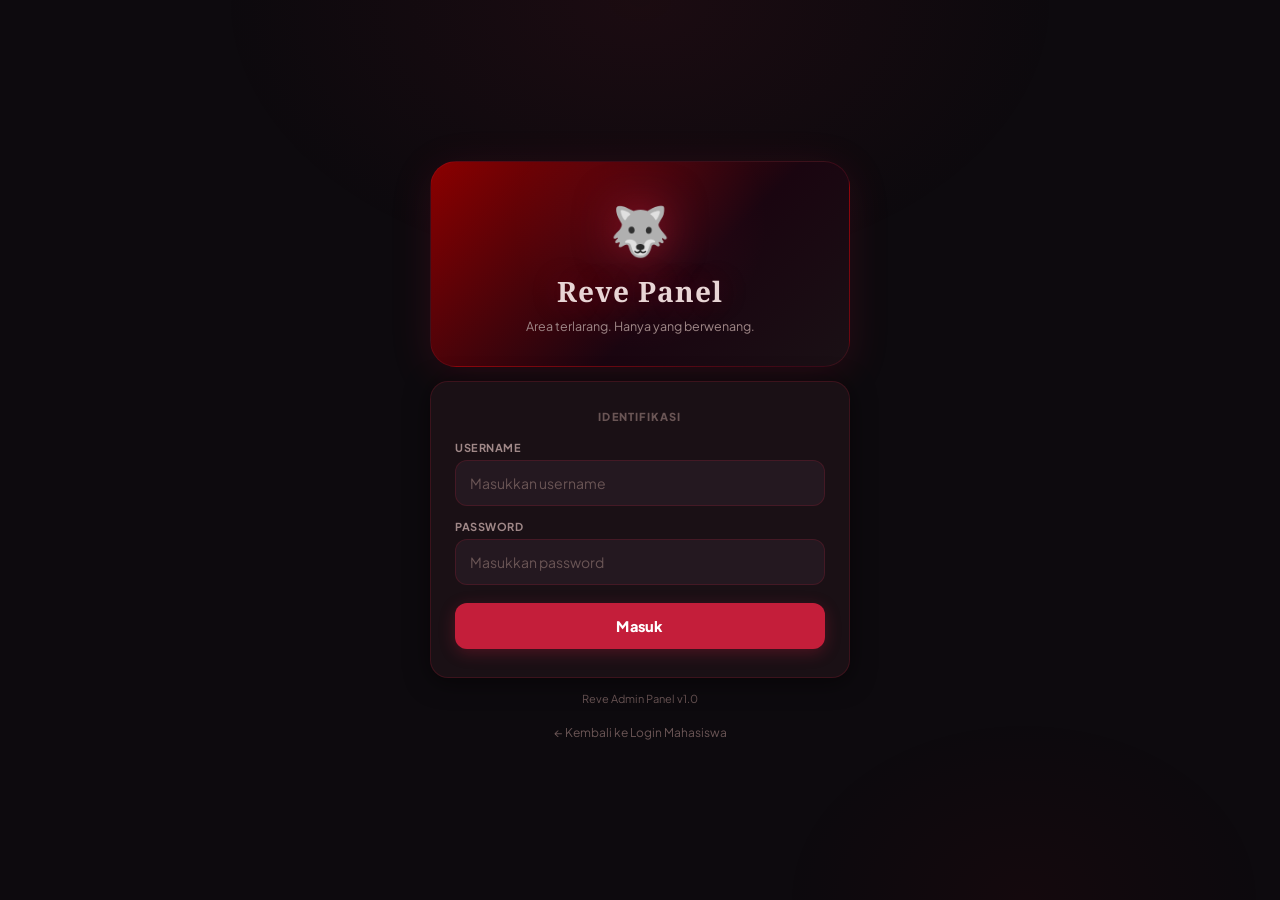
<file: admin-login.html>
<!DOCTYPE html>
<html lang="id">

<head>
    <meta charset="UTF-8">
    <meta name="viewport" content="width=device-width, initial-scale=1.0">
    <title>Admin — Reve</title>
    <link rel="preconnect" href="https://fonts.googleapis.com">
    <link
        href="https://fonts.googleapis.com/css2?family=Plus+Jakarta+Sans:wght@400;500;600;700;800&family=Noto+Serif:ital,wght@0,400;0,700;1,400&display=swap"
        rel="stylesheet">
    <style>
        *,
        *::before,
        *::after {
            margin: 0;
            padding: 0;
            box-sizing: border-box;
        }

        :root {
            --bg: #0d0a0e;
            --surface: #1a1015;
            --surface2: #241820;
            --red: #c41e3a;
            --red-dark: #8b0000;
            --red-light: #e8354d;
            --red-glow: rgba(196, 30, 58, 0.25);
            --gold: #c49a3c;
            --text: #e8d5d5;
            --text2: #a08888;
            --text3: #6a5555;
            --border: rgba(196, 30, 58, 0.2);
            --border2: rgba(196, 30, 58, 0.35);
            --shadow: 0 4px 24px rgba(0, 0, 0, 0.5);
            --r: 18px;
            --r-sm: 12px;
        }

        body {
            font-family: 'Plus Jakarta Sans', sans-serif;
            background: var(--bg);
            min-height: 100vh;
            display: flex;
            justify-content: center;
            align-items: center;
            padding: 28px 16px;
        }

        body::before {
            content: '';
            position: fixed;
            inset: 0;
            background:
                radial-gradient(ellipse 600px 400px at 50% 0%, rgba(196, 30, 58, 0.08) 0%, transparent 70%),
                radial-gradient(ellipse 400px 300px at 80% 100%, rgba(139, 0, 0, 0.06) 0%, transparent 60%);
            pointer-events: none;
        }

        .wrapper {
            width: 100%;
            max-width: 420px;
            display: flex;
            flex-direction: column;
            gap: 14px;
            position: relative;
            z-index: 1;
        }

        .header-card {
            background: linear-gradient(135deg, var(--red-dark) 0%, #1a0510 60%, var(--surface) 100%);
            border-radius: 26px;
            padding: 36px 26px 30px;
            text-align: center;
            position: relative;
            overflow: hidden;
            box-shadow: 0 8px 40px rgba(196, 30, 58, 0.15);
            border: 1px solid var(--border);
        }

        .header-card::before {
            content: '';
            position: absolute;
            inset: 0;
            background: radial-gradient(circle at 50% 30%, rgba(196, 30, 58, 0.12) 0%, transparent 50%);
        }

        .header-icon {
            font-size: 48px;
            display: block;
            position: relative;
            z-index: 1;
            margin-bottom: 12px;
            filter: drop-shadow(0 0 20px rgba(196, 30, 58, 0.5));
            animation: floatIcon 3s ease-in-out infinite;
        }

        @keyframes floatIcon {

            0%,
            100% {
                transform: translateY(0);
            }

            50% {
                transform: translateY(-6px);
            }
        }

        .header-card h1 {
            font-family: 'Noto Serif', serif;
            font-size: 28px;
            font-weight: 700;
            color: var(--text);
            letter-spacing: 1px;
            position: relative;
            z-index: 1;
            margin-bottom: 6px;
            text-shadow: 0 0 30px rgba(196, 30, 58, 0.3);
        }

        .header-card p {
            font-size: 12.5px;
            color: var(--text2);
            position: relative;
            z-index: 1;
            line-height: 1.6;
        }

        .login-card {
            background: var(--surface);
            border-radius: var(--r);
            padding: 28px 24px;
            box-shadow: var(--shadow);
            border: 1px solid var(--border);
            animation: fadeUp 0.5s ease both;
        }

        .login-label {
            font-size: 11px;
            font-weight: 800;
            color: var(--text3);
            text-transform: uppercase;
            letter-spacing: 1.2px;
            margin-bottom: 18px;
            text-align: center;
        }

        .input-group {
            margin-bottom: 14px;
        }

        .input-group label {
            display: block;
            font-size: 11px;
            font-weight: 700;
            color: var(--text2);
            margin-bottom: 6px;
            text-transform: uppercase;
            letter-spacing: 0.5px;
        }

        .input-group input {
            width: 100%;
            padding: 13px 14px;
            border: 1.5px solid var(--border);
            border-radius: var(--r-sm);
            background: var(--surface2);
            font-family: 'Plus Jakarta Sans', sans-serif;
            font-size: 14px;
            font-weight: 600;
            color: var(--text);
            outline: none;
            transition: all 0.25s ease;
        }

        .input-group input::placeholder {
            color: var(--text3);
            font-weight: 400;
        }

        .input-group input:focus {
            border-color: var(--red);
            background: #1e1218;
            box-shadow: 0 0 0 3px var(--red-glow);
        }

        .btn-login {
            width: 100%;
            padding: 14px;
            background: var(--red);
            color: #fff;
            border: none;
            border-radius: var(--r-sm);
            font-family: 'Plus Jakarta Sans', sans-serif;
            font-size: 14.5px;
            font-weight: 800;
            cursor: pointer;
            transition: all 0.25s ease;
            letter-spacing: 0.3px;
            box-shadow: 0 4px 16px rgba(196, 30, 58, 0.3);
            margin-top: 4px;
        }

        .btn-login:hover:not(:disabled) {
            background: var(--red-light);
            transform: translateY(-2px);
            box-shadow: 0 8px 24px rgba(196, 30, 58, 0.4);
        }

        .btn-login:disabled {
            opacity: 0.5;
            cursor: not-allowed;
        }

        .login-status {
            margin-top: 14px;
            padding: 12px 16px;
            border-radius: var(--r-sm);
            font-size: 13px;
            font-weight: 700;
            text-align: center;
            display: none;
        }

        .login-status.error {
            display: block;
            background: rgba(196, 30, 58, 0.15);
            border: 1.5px solid var(--border2);
            color: var(--red-light);
        }

        .login-status.loading {
            display: block;
            background: rgba(196, 154, 60, 0.1);
            border: 1.5px solid rgba(196, 154, 60, 0.25);
            color: var(--gold);
        }

        .footer-note {
            text-align: center;
            font-size: 11px;
            color: var(--text3);
        }

        @keyframes fadeUp {
            from {
                opacity: 0;
                transform: translateY(16px);
            }

            to {
                opacity: 1;
                transform: translateY(0);
            }
        }

        @media (max-width: 480px) {
            body {
                padding: 16px 12px;
            }

            .header-card {
                padding: 28px 18px 24px;
            }

            .login-card {
                padding: 22px 18px;
            }
        }
    </style>
</head>

<body>
    <div class="wrapper">
        <div class="header-card">
            <span class="header-icon">🐺</span>
            <h1>Reve Panel</h1>
            <p>Area terlarang. Hanya yang berwenang.</p>
        </div>

        <div class="login-card">
            <p class="login-label">Identifikasi</p>
            <div class="input-group">
                <label>Username</label>
                <input type="text" id="username" placeholder="Masukkan username" autocomplete="off">
            </div>
            <div class="input-group">
                <label>Password</label>
                <input type="password" id="password" placeholder="Masukkan password">
            </div>
            <button class="btn-login" id="btn-login">Masuk</button>
            <div class="login-status" id="login-status"></div>
        </div>

        <p class="footer-note">Reve Admin Panel v1.0</p>
        <a href="login.html"
            style="display:block;text-align:center;font-size:12px;color:var(--text3);margin-top:6px;text-decoration:none;transition:color 0.2s"
            onmouseover="this.style.color='var(--text2)'" onmouseout="this.style.color='var(--text3)'">← Kembali ke
            Login Mahasiswa</a>
    </div>

    <script>
        const statusEl = document.getElementById('login-status');
        const btn = document.getElementById('btn-login');
        const passInput = document.getElementById('password');

        passInput.addEventListener('keydown', (e) => {
            if (e.key === 'Enter') btn.click();
        });

        btn.addEventListener('click', async () => {
            const username = document.getElementById('username').value.trim();
            const password = document.getElementById('password').value;
            if (!username || !password) {
                statusEl.textContent = 'Username dan password wajib diisi';
                statusEl.className = 'login-status error';
                return;
            }
            btn.disabled = true;
            statusEl.textContent = 'Memverifikasi...';
            statusEl.className = 'login-status loading';
            try {
                const res = await fetch('/admin/login', {
                    method: 'POST',
                    headers: { 'Content-Type': 'application/json' },
                    body: JSON.stringify({ username, password }),
                });
                const data = await res.json();
                if (data.status === 'success' && data.token) {
                    sessionStorage.setItem('adminToken', data.token);
                    window.location.href = 'admin.html';
                } else {
                    statusEl.textContent = data.message || 'Login gagal';
                    statusEl.className = 'login-status error';
                }
            } catch (e) {
                statusEl.textContent = 'Koneksi gagal';
                statusEl.className = 'login-status error';
            }
            btn.disabled = false;
        });
    </script>
</body>

</html>
</file>
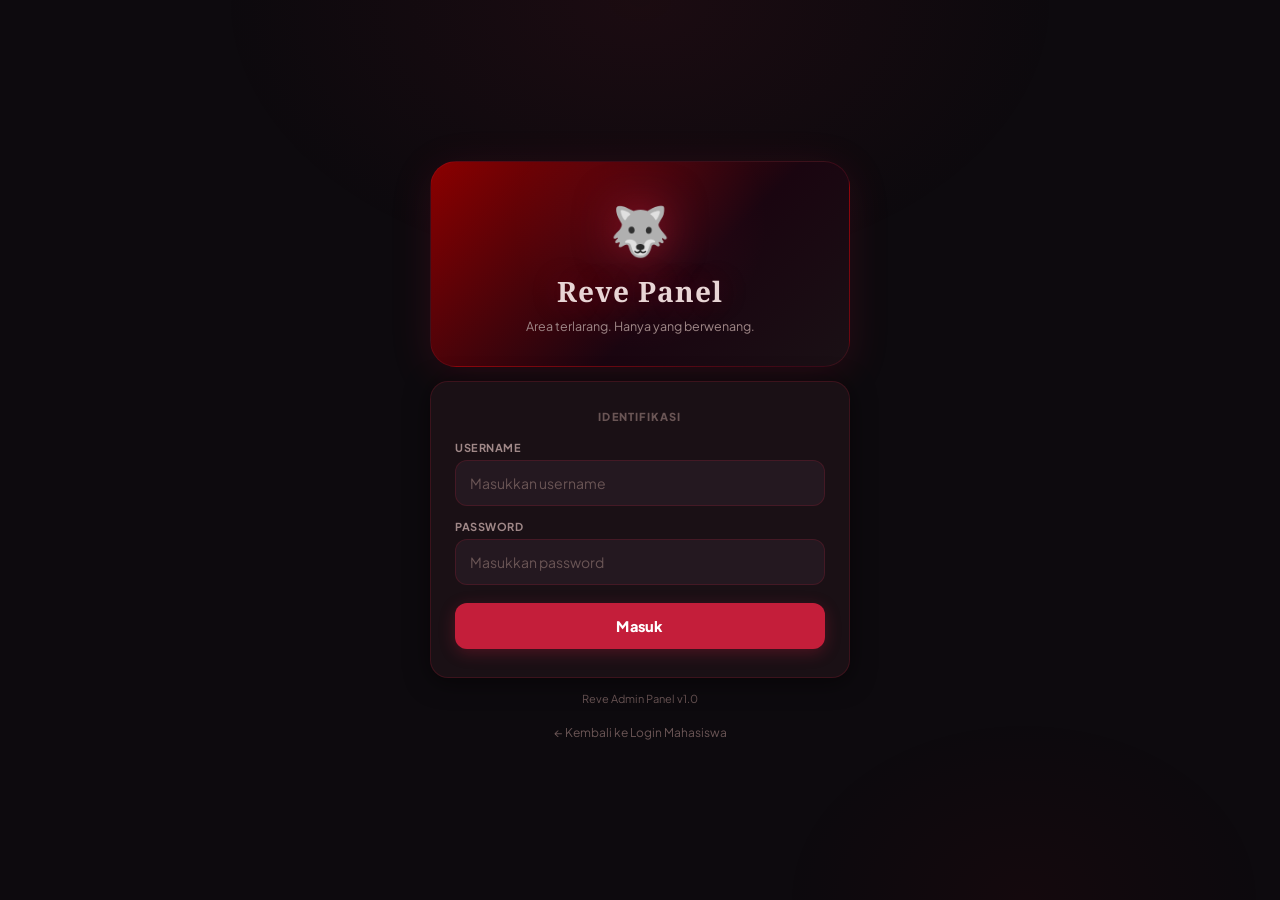
<file: admin.html>
<!DOCTYPE html>
<html lang="id">

<head>
    <meta charset="UTF-8">
    <meta name="viewport" content="width=device-width, initial-scale=1.0">
    <title>Dashboard — Reve</title>
    <link rel="preconnect" href="https://fonts.googleapis.com">
    <link
        href="https://fonts.googleapis.com/css2?family=Plus+Jakarta+Sans:wght@400;500;600;700;800&family=Noto+Serif:ital,wght@0,400;0,700;1,400&display=swap"
        rel="stylesheet">
    <style>
        *,
        *::before,
        *::after {
            margin: 0;
            padding: 0;
            box-sizing: border-box;
        }

        :root {
            --bg: #0d0a0e;
            --surface: #1a1015;
            --surface2: #241820;
            --surface3: #2e1e28;
            --red: #c41e3a;
            --red-dark: #8b0000;
            --red-light: #e8354d;
            --red-glow: rgba(196, 30, 58, 0.25);
            --green: #2ecc71;
            --gold: #c49a3c;
            --text: #e8d5d5;
            --text2: #a08888;
            --text3: #6a5555;
            --border: rgba(196, 30, 58, 0.2);
            --border2: rgba(196, 30, 58, 0.35);
            --shadow: 0 4px 24px rgba(0, 0, 0, 0.5);
            --r: 18px;
            --r-sm: 12px;
        }

        body {
            font-family: 'Plus Jakarta Sans', sans-serif;
            background: var(--bg);
            min-height: 100vh;
            display: flex;
            justify-content: center;
            align-items: flex-start;
            padding: 28px 16px 60px;
            visibility: hidden;
        }

        body::before {
            content: '';
            position: fixed;
            inset: 0;
            background: radial-gradient(ellipse 700px 500px at 30% 0%, rgba(196, 30, 58, 0.06) 0%, transparent 70%), radial-gradient(ellipse 500px 400px at 90% 90%, rgba(139, 0, 0, 0.05) 0%, transparent 60%);
            pointer-events: none;
        }

        .wrapper {
            width: 100%;
            max-width: 680px;
            display: flex;
            flex-direction: column;
            gap: 14px;
            position: relative;
            z-index: 1;
        }

        .welcome-overlay {
            position: fixed;
            inset: 0;
            background: var(--bg);
            z-index: 999;
            display: flex;
            justify-content: center;
            align-items: center;
            flex-direction: column;
            animation: welcomeFade 3s ease forwards;
        }

        .welcome-text {
            font-family: 'Noto Serif', serif;
            font-size: 36px;
            font-weight: 700;
            color: var(--text);
            opacity: 0;
            animation: welcomeIn 1.5s ease 0.3s forwards;
            text-shadow: 0 0 40px rgba(196, 30, 58, 0.4);
        }

        .welcome-sub {
            font-size: 14px;
            color: var(--text2);
            opacity: 0;
            animation: welcomeIn 1s ease 1s forwards;
            margin-top: 8px;
        }

        .welcome-line {
            width: 60px;
            height: 2px;
            background: var(--red);
            margin-top: 16px;
            opacity: 0;
            animation: welcomeIn 0.8s ease 0.8s forwards;
            box-shadow: 0 0 15px rgba(196, 30, 58, 0.5);
        }

        @keyframes welcomeIn {
            from {
                opacity: 0;
                transform: translateY(10px);
            }

            to {
                opacity: 1;
                transform: translateY(0);
            }
        }

        @keyframes welcomeFade {

            0%,
            70% {
                opacity: 1;
                visibility: visible;
            }

            100% {
                opacity: 0;
                visibility: hidden;
                pointer-events: none;
            }
        }

        .header-card {
            background: linear-gradient(135deg, var(--red-dark) 0%, #1a0510 60%, var(--surface) 100%);
            border-radius: 26px;
            padding: 24px 22px;
            position: relative;
            overflow: hidden;
            box-shadow: 0 8px 40px rgba(196, 30, 58, 0.12);
            border: 1px solid var(--border);
            display: flex;
            align-items: center;
            justify-content: space-between;
            animation: fadeUp 0.4s ease both 2.8s;
            opacity: 0;
        }

        .header-left {
            display: flex;
            align-items: center;
            gap: 14px;
        }

        .header-avatar {
            width: 44px;
            height: 44px;
            border-radius: 12px;
            background: var(--surface2);
            border: 2px solid var(--border2);
            display: flex;
            align-items: center;
            justify-content: center;
            font-size: 22px;
            filter: drop-shadow(0 0 8px rgba(196, 30, 58, 0.3));
        }

        .header-info h2 {
            font-family: 'Noto Serif', serif;
            font-size: 18px;
            font-weight: 700;
            color: var(--text);
        }

        .header-info p {
            font-size: 11px;
            color: var(--text2);
            margin-top: 2px;
        }

        .btn-logout {
            padding: 8px 16px;
            background: var(--surface2);
            color: var(--text2);
            border: 1.5px solid var(--border);
            border-radius: var(--r-sm);
            font-family: 'Plus Jakarta Sans', sans-serif;
            font-size: 12px;
            font-weight: 700;
            cursor: pointer;
            transition: all 0.22s ease;
        }

        .btn-logout:hover {
            border-color: var(--red);
            color: var(--red-light);
        }

        .card {
            background: var(--surface);
            border-radius: var(--r);
            padding: 20px;
            box-shadow: var(--shadow);
            border: 1px solid var(--border);
            opacity: 0;
        }

        .card:nth-child(2) {
            animation: fadeUp 0.45s ease both 2.9s;
        }

        .card:nth-child(3) {
            animation: fadeUp 0.45s ease both 3.0s;
        }

        .card:nth-child(4) {
            animation: fadeUp 0.45s ease both 3.1s;
        }

        .card:nth-child(5) {
            animation: fadeUp 0.45s ease both 3.2s;
        }

        .card-title {
            font-size: 11px;
            font-weight: 800;
            color: var(--text3);
            text-transform: uppercase;
            letter-spacing: 1.2px;
            margin-bottom: 14px;
        }

        .tolerance-options {
            display: flex;
            gap: 10px;
        }

        .tol-btn {
            flex: 1;
            padding: 14px;
            background: var(--surface2);
            border: 2px solid var(--border);
            border-radius: var(--r-sm);
            font-family: 'Plus Jakarta Sans', sans-serif;
            font-size: 16px;
            font-weight: 800;
            color: var(--text2);
            cursor: pointer;
            transition: all 0.22s ease;
            text-align: center;
        }

        .tol-btn:hover {
            border-color: var(--red);
            color: var(--text);
        }

        .tol-btn.active {
            border-color: var(--red);
            background: rgba(196, 30, 58, 0.12);
            color: var(--red-light);
            box-shadow: 0 0 12px var(--red-glow);
        }

        .tol-save {
            margin-top: 12px;
            width: 100%;
            padding: 12px;
            background: var(--red);
            color: #fff;
            border: none;
            border-radius: var(--r-sm);
            font-family: 'Plus Jakarta Sans', sans-serif;
            font-size: 13px;
            font-weight: 800;
            cursor: pointer;
            transition: all 0.22s ease;
            box-shadow: 0 4px 14px rgba(196, 30, 58, 0.25);
        }

        .tol-save:hover {
            background: var(--red-light);
            transform: translateY(-1px);
        }

        .tol-status {
            margin-top: 10px;
            font-size: 12px;
            font-weight: 700;
            text-align: center;
            color: var(--green);
            display: none;
        }

        .export-row {
            display: flex;
            align-items: center;
            justify-content: space-between;
        }

        .export-info {
            font-size: 13px;
            color: var(--text2);
        }

        .export-info strong {
            color: var(--text);
        }

        .btn-export {
            padding: 10px 20px;
            background: var(--surface2);
            color: var(--text);
            border: 1.5px solid var(--border);
            border-radius: var(--r-sm);
            font-family: 'Plus Jakarta Sans', sans-serif;
            font-size: 13px;
            font-weight: 800;
            cursor: pointer;
            transition: all 0.22s ease;
            display: flex;
            align-items: center;
            gap: 6px;
        }

        .btn-export:hover {
            border-color: var(--red);
            background: rgba(196, 30, 58, 0.1);
            color: var(--red-light);
        }

        .table-wrap {
            overflow-x: auto;
            margin-top: 10px;
        }

        table {
            width: 100%;
            border-collapse: collapse;
            font-size: 12px;
        }

        th {
            background: var(--surface2);
            color: var(--text2);
            font-weight: 800;
            text-transform: uppercase;
            letter-spacing: 0.5px;
            font-size: 10px;
            padding: 10px 8px;
            text-align: left;
            border-bottom: 1px solid var(--border);
        }

        td {
            padding: 10px 8px;
            color: var(--text);
            border-bottom: 1px solid rgba(196, 30, 58, 0.08);
            font-weight: 600;
            white-space: nowrap;
        }

        tr:hover td {
            background: rgba(196, 30, 58, 0.04);
        }

        .badge-ya {
            display: inline-block;
            padding: 3px 8px;
            border-radius: 8px;
            font-size: 10px;
            font-weight: 800;
            background: rgba(46, 204, 113, 0.15);
            color: var(--green);
        }

        .badge-ya.jamaah {
            background: rgba(46, 204, 113, 0.25);
            border: 1px solid rgba(46, 204, 113, 0.4);
        }

        .badge-ya.sendiri {
            background: rgba(196, 154, 60, 0.15);
            color: var(--gold);
        }

        .badge-tidak {
            display: inline-block;
            padding: 2px 8px;
            border-radius: 6px;
            font-size: 10px;
            font-weight: 800;
            background: rgba(196, 30, 58, 0.1);
            color: var(--text3);
        }

        .badge-haid {
            display: inline-block;
            padding: 4px 12px;
            border-radius: 10px;
            font-size: 11px;
            font-weight: 800;
            background: rgba(196, 30, 58, 0.15);
            color: var(--red);
        }

        .table-empty {
            text-align: center;
            padding: 30px;
            color: var(--text3);
            font-size: 13px;
        }

        .table-filter {
            display: flex;
            gap: 8px;
            margin-bottom: 12px;
        }

        .filter-input {
            flex: 1;
            padding: 9px 12px;
            background: var(--surface2);
            border: 1.5px solid var(--border);
            border-radius: var(--r-sm);
            color: var(--text);
            font-family: 'Plus Jakarta Sans', sans-serif;
            font-size: 12px;
            outline: none;
        }

        .filter-input:focus {
            border-color: var(--red);
            box-shadow: 0 0 0 3px var(--red-glow);
        }

        .filter-input::placeholder {
            color: var(--text3);
        }

        @keyframes fadeUp {
            from {
                opacity: 0;
                transform: translateY(16px);
            }

            to {
                opacity: 1;
                transform: translateY(0);
            }
        }

        @media (max-width: 480px) {
            body {
                padding: 16px 12px 48px;
            }

            .header-card {
                padding: 18px 16px;
                flex-wrap: wrap;
                gap: 12px;
            }

            .welcome-text {
                font-size: 28px;
            }
        }

        .tab-btn {
            padding: 7px 16px;
            background: var(--surface2);
            border: 1.5px solid var(--border);
            border-radius: 10px;
            font-family: 'Plus Jakarta Sans', sans-serif;
            font-size: 11.5px;
            font-weight: 800;
            color: var(--text2);
            cursor: pointer;
            transition: all 0.2s ease;
        }

        .tab-btn:hover {
            border-color: var(--red);
            color: var(--text);
        }

        .tab-btn.active {
            background: rgba(196, 30, 58, 0.15);
            border-color: var(--red);
            color: var(--red-light);
        }

        .report-student-card {
            border: 1.5px solid var(--border);
            border-radius: var(--r-sm);
            margin-bottom: 12px;
            overflow: hidden;
        }

        .rsc-header {
            display: flex;
            align-items: center;
            justify-content: space-between;
            padding: 12px 14px;
            background: var(--surface2);
            cursor: pointer;
            gap: 10px;
        }

        .rsc-name {
            font-size: 13px;
            font-weight: 800;
            color: var(--text);
            flex: 1;
            min-width: 0;
            overflow: hidden;
            text-overflow: ellipsis;
            white-space: nowrap;
        }

        .rsc-email {
            font-size: 10.5px;
            color: var(--text3);
            font-weight: 600;
            margin-top: 2px;
        }

        .rsc-badge {
            flex-shrink: 0;
            padding: 4px 12px;
            border-radius: 10px;
            font-size: 11px;
            font-weight: 800;
        }

        .rsc-body {
            display: none;
            padding: 12px 14px;
            border-top: 1px solid var(--border);
        }

        .rsc-body.open {
            display: block;
        }

        .mini-track {
            width: 100%;
            height: 5px;
            background: var(--surface3);
            border-radius: 99px;
            overflow: hidden;
            margin-top: 6px;
        }

        .mini-fill {
            height: 100%;
            border-radius: 99px;
            background: linear-gradient(90deg, var(--red-dark), var(--red));
        }

        .detail-row {
            display: flex;
            align-items: center;
            gap: 8px;
            padding: 7px 0;
            border-bottom: 1px solid rgba(196, 30, 58, 0.06);
            font-size: 12px;
        }

        .detail-row:last-child {
            border-bottom: none;
        }

        .detail-tanggal {
            width: 80px;
            font-weight: 700;
            color: var(--text2);
            flex-shrink: 0;
            font-size: 11px;
        }

        .detail-prayers {
            display: flex;
            gap: 4px;
            flex: 1;
        }

        .dp-dot {
            width: 22px;
            height: 22px;
            border-radius: 6px;
            display: flex;
            align-items: center;
            justify-content: center;
            font-size: 10px;
            font-weight: 800;
        }

        .dp-dot.done {
            background: rgba(46, 204, 113, 0.18);
            color: #2ecc71;
        }

        .dp-dot.miss {
            background: rgba(196, 30, 58, 0.12);
            color: var(--text3);
        }

        .dp-dot.haid {
            background: rgba(196, 30, 58, 0.15);
            color: var(--red);
        }

        .detail-alasan {
            font-size: 10.5px;
            color: var(--gold);
            font-style: italic;
            margin-top: 2px;
            padding-left: 88px;
        }
    </style>
</head>

<body>
    <div class="welcome-overlay" id="welcome-overlay">
        <div class="welcome-text">Welcome, Reve</div>
        <div class="welcome-line"></div>
        <div class="welcome-sub">Command center ready</div>
    </div>

    <div class="wrapper">
        <div class="header-card">
            <div class="header-left">
                <div class="header-avatar">🐺</div>
                <div class="header-info">
                    <h2>Reve</h2>
                    <p id="header-date"></p>
                </div>
            </div>
            <button class="btn-logout" onclick="logout()">Keluar</button>
        </div>

        <div class="card">
            <p class="card-title">Toleransi Waktu Ceklis</p>
            <div class="tolerance-options">
                <button class="tol-btn" data-val="60" onclick="selectTol(60)">1 jam</button>
                <button class="tol-btn" data-val="120" onclick="selectTol(120)">2 jam</button>
            </div>
            <button class="tol-save" onclick="saveTol()">Simpan Pengaturan</button>
            <div class="tol-status" id="tol-status"></div>
        </div>

        <div class="card">
            <p class="card-title">Export Data</p>
            <div class="export-row">
                <div class="export-info">Download semua data ke <strong>Excel</strong></div>
                <button class="btn-export" onclick="exportExcel()">
                    <svg xmlns="http://www.w3.org/2000/svg" width="14" height="14" viewBox="0 0 24 24" fill="none"
                        stroke="currentColor" stroke-width="2.5" stroke-linecap="round" stroke-linejoin="round">
                        <path d="M21 15v4a2 2 0 0 1-2 2H5a2 2 0 0 1-2-2v-4" />
                        <polyline points="7 10 12 15 17 10" />
                        <line x1="12" y1="15" x2="12" y2="3" />
                    </svg>
                    Export
                </button>
            </div>
        </div>

        <div class="card">
            <p class="card-title">Manajemen Database</p>
            <div class="export-row">
                <div class="export-info">Hapus semua riwayat ceklis <strong>secara permanen</strong></div>
                <button class="btn-export"
                    style="background: rgba(196, 30, 58, 0.1); color: var(--red-light); border-color: var(--red);"
                    onclick="resetDatabase()">
                    <svg xmlns="http://www.w3.org/2000/svg" width="14" height="14" viewBox="0 0 24 24" fill="none"
                        stroke="currentColor" stroke-width="2.5" stroke-linecap="round" stroke-linejoin="round">
                        <polyline points="3 6 5 6 21 6"></polyline>
                        <path d="M19 6v14a2 2 0 0 1-2 2H7a2 2 0 0 1-2-2V6m3 0V4a2 2 0 0 1 2-2h4a2 2 0 0 1 2 2v2"></path>
                    </svg>
                    Bersihkan Data
                </button>
            </div>
        </div>

        <div class="card" id="card-harian">
            <div
                style="display:flex; justify-content:space-between; align-items:center; margin-bottom:14px; flex-wrap:wrap; gap:10px;">
                <p class="card-title" style="margin-bottom:0;">Data Harian Mahasiswa</p>
                <div style="display:flex; gap:6px;">
                    <button class="tab-btn" onclick="switchTab('statistik')">Statistik (Peringkat)</button>
                    <button class="tab-btn active" onclick="switchTab('harian')">Harian</button>
                    <button class="tab-btn" onclick="switchTab('mingguan')">Mingguan</button>
                    <button class="tab-btn" onclick="switchTab('bulanan')">Bulanan</button>
                </div>
            </div>

            <div id="view-harian">
                <div class="table-filter">
                    <input type="text" class="filter-input" id="filter-input"
                        placeholder="Cari nama, NPM, atau email..." oninput="filterTable()">
                </div>
                <div class="table-wrap">
                    <table>
                        <thead>
                            <tr>
                                <th>Nama</th>
                                <th>NPM</th>
                                <th>Program Studi</th>
                                <th>Email</th>
                                <th>Tanggal</th>
                                <th>Subuh</th>
                                <th>Dzuhur</th>
                                <th>Ashar</th>
                                <th>Maghrib</th>
                                <th>Isya</th>
                                <th>Alasan</th>
                            </tr>
                        </thead>
                        <tbody id="student-tbody"></tbody>
                    </table>
                    <div class="table-empty" id="table-empty">Memuat data...</div>
                </div>
            </div>

            <div id="view-mingguan" style="display:none;">
                <div class="table-filter">
                    <input type="text" class="filter-input" id="filter-mingguan"
                        placeholder="Cari nama, NPM, atau email..." oninput="filterWeekly()">
                </div>
                <div id="weekly-content">
                    <div class="table-empty">Memuat data...</div>
                </div>
            </div>

            <div id="view-bulanan" style="display:none;">
                <div class="table-filter">
                    <input type="text" class="filter-input" id="filter-bulanan"
                        placeholder="Cari nama, NPM, atau email..." oninput="filterMonthly()">
                </div>
                <div id="monthly-content">
                    <div class="table-empty">Memuat data...</div>
                </div>
            </div>

            <div id="view-statistik" style="display:none;">
                <div id="statistik-content">
                    <div class="table-empty">Memuat data statistik...</div>
                </div>
            </div>
        </div>
    </div>

    <script>
        const TOKEN = sessionStorage.getItem('adminToken');
        const HEADERS = { 'Authorization': 'Bearer ' + TOKEN, 'Content-Type': 'application/json' };
        let selectedTol = 60;
        let allRecords = [];
        let weeklyData = [];
        let monthlyData = [];
        let currentTab = 'harian';

        (async () => {
            if (!TOKEN) { window.location.href = 'admin-login.html'; return; }
            try {
                const res = await fetch('/admin/verify', { headers: HEADERS });
                if (!res.ok) throw new Error();
            } catch (e) {
                sessionStorage.removeItem('adminToken');
                window.location.href = 'admin-login.html';
                return;
            }
            document.body.style.visibility = 'visible';
        })();

        (function () {
            const d = new Date(), days = ['Minggu', 'Senin', 'Selasa', 'Rabu', 'Kamis', 'Jumat', 'Sabtu'], months = ['Jan', 'Feb', 'Mar', 'Apr', 'Mei', 'Jun', 'Jul', 'Ags', 'Sep', 'Okt', 'Nov', 'Des'];
            document.getElementById('header-date').textContent = days[d.getDay()] + ', ' + d.getDate() + ' ' + months[d.getMonth()] + ' ' + d.getFullYear();
        })();

        function switchTab(tab) {
            currentTab = tab;
            document.querySelectorAll('.tab-btn').forEach(b => b.classList.remove('active'));
            document.querySelector(`.tab-btn[onclick="switchTab('${tab}')"]`).classList.add('active');
            document.getElementById('view-harian').style.display = tab === 'harian' ? 'block' : 'none';
            document.getElementById('view-mingguan').style.display = tab === 'mingguan' ? 'block' : 'none';
            document.getElementById('view-bulanan').style.display = tab === 'bulanan' ? 'block' : 'none';
            document.getElementById('view-statistik').style.display = tab === 'statistik' ? 'block' : 'none';

            if (tab === 'mingguan' && weeklyData.length === 0) loadWeekly();
            if (tab === 'bulanan' && monthlyData.length === 0) loadMonthly();
            if (tab === 'statistik') loadStatistik();
        }

        async function loadStatistik() {
            const el = document.getElementById('statistik-content');
            el.innerHTML = '<div class="table-empty">Memuat semua data statistik...</div>';
            try {
                const res = await fetch('/api/statistik?start=&end=', { headers: HEADERS });
                const json = await res.json();
                renderStatistik(json.data || []);
            } catch (e) { el.innerHTML = '<div class="table-empty">Gagal memuat statistik.</div>'; }
        }

        function renderStatistik(data) {
            const el = document.getElementById('statistik-content');
            if (!data.length) { el.innerHTML = '<div class="table-empty">Belum ada data statistik.</div>'; return; }

            const pKeys = ['subuh', 'dzuhur', 'ashar', 'maghrib', 'isya'], pEmoji = { subuh: '🌙', dzuhur: '☀️', ashar: '🌤️', maghrib: '🌇', isya: '🌃' }, medals = ['🥇', '🥈', '🥉'], rankColors = ['#FFD700', '#C0C0C0', '#CD7F32'], rankBg = ['rgba(255,215,0,0.08)', 'rgba(192,192,192,0.06)', 'rgba(205,127,50,0.06)'];

            const top3 = data.slice(0, Math.min(3, data.length));
            let html = `<div style="margin-bottom:16px;"><div style="font-size:10px;font-weight:800;color:var(--text3);text-transform:uppercase;letter-spacing:1.2px;margin-bottom:12px;text-align:center;">🏆 Papan Peringkat — Keseluruhan</div><div style="display:grid;grid-template-columns:repeat(${top3.length},1fr);gap:10px;margin-bottom:16px;">`;

            top3.forEach((r, i) => {
                const maxSholat = (r.detail_harian || []).filter(h => !h.haid).length * 5 || 35;
                const pct = maxSholat ? Math.round(r.total_sholat / maxSholat * 100) : 0;
                html += `<div style="background:${rankBg[i]};border:1.5px solid ${rankColors[i]}44;border-radius:14px;padding:14px 10px;text-align:center;position:relative;overflow:hidden;"><div style="font-size:28px;margin-bottom:4px;">${medals[i]}</div><div style="font-size:13px;font-weight:800;color:var(--text);line-height:1.2;margin-bottom:2px;overflow:hidden;text-overflow:ellipsis;white-space:nowrap;">${esc(r.nama || '-')}</div><div style="font-size:9.5px;color:var(--text3);font-weight:700;margin-bottom:8px;overflow:hidden;text-overflow:ellipsis;white-space:nowrap;">${esc(r.npm || '-')} • ${esc(r.program_studi || '-')}</div><div style="font-size:22px;font-weight:900;color:${rankColors[i]};line-height:1.1;">${r.total_sholat}</div><div style="font-size:10px;color:var(--text3);font-weight:700;">sholat</div><div style="margin-top:8px;height:4px;background:var(--surface3);border-radius:99px;overflow:hidden;"><div style="height:100%;width:${pct}%;background:${rankColors[i]};border-radius:99px;"></div></div><div style="font-size:10px;color:var(--text3);font-weight:700;margin-top:4px;">${pct}%</div></div>`;
            });
            html += `</div></div><div style="display:flex;flex-direction:column;gap:8px;">`;

            data.forEach((r, index) => {
                const isTop3 = index < 3, rankColor = index < 3 ? rankColors[index] : 'var(--text3)';
                const maxSholat = (r.detail_harian || []).filter(h => !h.haid).length * 5 || 35;
                const pct = maxSholat ? Math.round(r.total_sholat / maxSholat * 100) : 0;
                const barColor = pct >= 80 ? 'var(--green)' : pct >= 50 ? 'var(--gold)' : 'var(--red-light)';
                const uid = (r.uid || r.email || '').replace(/[^a-z0-9]/gi, '') + index;

                html += `<div style="border:1.5px solid ${isTop3 ? rankColors[index] + '55' : 'var(--border)'};border-radius:var(--r-sm);overflow:hidden;"><div onclick="toggleCard('sc-${uid}')" style="display:flex;align-items:center;gap:12px;padding:12px 14px;background:var(--surface2);cursor:pointer;"><div style="width:32px;height:32px;border-radius:10px;background:${isTop3 ? rankColors[index] + '22' : 'var(--surface3)'};display:flex;align-items:center;justify-content:center;font-size:${isTop3 ? '16' : '13'}px;font-weight:900;color:${rankColor};flex-shrink:0;">${index < 3 ? medals[index] : index + 1}</div><div style="flex:1;min-width:0;"><div style="font-size:13px;font-weight:800;color:var(--text);white-space:nowrap;overflow:hidden;text-overflow:ellipsis;">${esc(r.nama || '-')}</div><div style="font-size:10px;color:var(--text3);font-weight:700;margin-top:2px;">${esc(r.npm || '-')} • ${esc(r.program_studi || '-')}</div><div style="margin-top:5px;height:4px;background:var(--surface3);border-radius:99px;overflow:hidden;"><div style="height:100%;width:${pct}%;background:linear-gradient(90deg,${barColor},${barColor}99);border-radius:99px;transition:width 0.6s ease;"></div></div></div><div style="text-align:right;flex-shrink:0;"><div style="font-size:16px;font-weight:900;color:${barColor};">${r.total_sholat}</div><div style="font-size:10px;color:var(--text3);font-weight:700;">${pct}%</div></div></div><div id="sc-${uid}" class="rsc-body"><div style="font-size:10px;font-weight:800;color:var(--text3);text-transform:uppercase;letter-spacing:0.8px;margin-bottom:8px;">Detail Waktu Ceklis</div>`;

                (r.detail_harian || []).forEach(d => {
                    if (d.haid) {
                        html += `<div style="display:flex;align-items:center;gap:8px;padding:7px 0;border-bottom:1px solid rgba(196,30,58,0.07);"><span style="width:54px;font-size:10px;font-weight:700;color:var(--text3);flex-shrink:0;">${d.tanggal.substring(5)}</span><div style="flex:1; text-align:center; padding:4px; border-radius:6px; background:rgba(196,30,58,0.1); color:var(--red); font-size:11px; font-weight:800;">Sedang Haid 🩸</div></div>`;
                    } else {
                        const w = d.waktu_ceklis || {}, s = d.sholat || {}, jam = d.jamaah || {};
                        const dayTotal = pKeys.filter(p => s[p]).length;
                        const dayColor = dayTotal >= 5 ? 'var(--green)' : dayTotal >= 3 ? 'var(--gold)' : 'var(--red-light)';
                        html += `<div style="display:flex;align-items:center;gap:8px;padding:7px 0;border-bottom:1px solid rgba(196,30,58,0.07);"><span style="width:54px;font-size:10px;font-weight:700;color:var(--text3);flex-shrink:0;">${d.tanggal.substring(5)}</span><div style="display:flex;gap:4px;flex:1;">`;
                        pKeys.forEach(p => {
                            const done = s[p], waktu = w[p] || '', statusJ = jam[p];
                            let jIcon = done ? (statusJ === 'berjamaah' ? '👥' : (statusJ === 'sendiri' ? '👤' : '✅')) : '';
                            html += `<div title="${p}${waktu ? ' · ' + waktu : ''}" style="flex:1;padding:4px 2px;border-radius:6px;background:${done ? 'rgba(46,204,113,0.15)' : 'rgba(196,30,58,0.1)'};text-align:center;"><div style="font-size:12px;">${pEmoji[p]}${jIcon}</div><div style="font-size:8px;font-weight:700;color:${done ? 'var(--green)' : 'var(--text3)'};">${waktu || '—'}</div></div>`;
                        });
                        html += `</div><span style="font-size:12px;font-weight:800;color:${dayColor};flex-shrink:0;">${dayTotal}/5</span></div>`;
                    }
                });
                html += `</div></div>`;
            });
            html += `</div>`; el.innerHTML = html;
        }

        async function loadSettings() {
            try { const res = await fetch('/api/settings'); const data = await res.json(); selectedTol = data.tolerance_minutes || 60; document.querySelectorAll('.tol-btn').forEach(b => { b.classList.toggle('active', parseInt(b.dataset.val) === selectedTol); }); } catch (e) { }
        }

        function selectTol(val) { selectedTol = val; document.querySelectorAll('.tol-btn').forEach(b => { b.classList.toggle('active', parseInt(b.dataset.val) === val); }); }

        async function saveTol() {
            const statusEl = document.getElementById('tol-status');
            try {
                const res = await fetch('/api/settings', { method: 'POST', headers: HEADERS, body: JSON.stringify({ tolerance_minutes: selectedTol }) });
                const data = await res.json(); statusEl.textContent = data.message || 'Tersimpan'; statusEl.style.display = 'block'; statusEl.style.color = '#2ecc71'; setTimeout(() => statusEl.style.display = 'none', 3000);
            } catch (e) { statusEl.textContent = 'Gagal menyimpan'; statusEl.style.display = 'block'; statusEl.style.color = '#e8354d'; }
        }

        async function loadStudents() {
            const emptyEl = document.getElementById('table-empty');
            try {
                const res = await fetch('/api/students?limit=10000', { headers: HEADERS });
                const json = await res.json(); allRecords = json.data || []; renderTable(allRecords);
            } catch (e) { emptyEl.textContent = 'Gagal memuat data'; }
        }

        function renderTable(records) {
            const tbody = document.getElementById('student-tbody'), emptyEl = document.getElementById('table-empty');
            if (!records.length) { tbody.innerHTML = ''; emptyEl.textContent = 'Belum ada data'; emptyEl.style.display = 'block'; return; }
            emptyEl.style.display = 'none';
            tbody.innerHTML = records.map(r => {
                const trBase = `<tr><td>${esc(r.nama || '-')}</td><td>${esc(r.npm || '-')}</td><td>${esc(r.program_studi || '-')}</td><td>${esc(r.email || '-')}</td><td>${esc(r.tanggal || '-')}</td>`;
                if (r.haid) {
                    return `${trBase}<td colspan="6" style="text-align:center;"><span class="badge-haid">Sedang Haid 🩸</span></td></tr>`;
                }
                const s = r.sholat || {}, j = r.jamaah || {};
                const badge = (v, jam) => {
                    if (!v) return '<span class="badge-tidak">-</span>';
                    if (jam === 'berjamaah') return '<span class="badge-ya jamaah">Ya (Jamaah)</span>';
                    if (jam === 'sendiri') return '<span class="badge-ya sendiri">Ya (Sendiri)</span>';
                    return '<span class="badge-ya">Ya</span>';
                };
                const alasan = r.alasan ? `<span style="font-size:11px; color:var(--gold); font-style:italic;" title="${esc(r.alasan)}">${esc(r.alasan.length > 25 ? r.alasan.substring(0, 25) + '…' : r.alasan)}</span>` : '<span style="color:var(--text3); font-size:11px;">—</span>';
                return `${trBase}<td>${badge(s.subuh, j.subuh)}</td><td>${badge(s.dzuhur, j.dzuhur)}</td><td>${badge(s.ashar, j.ashar)}</td><td>${badge(s.maghrib, j.maghrib)}</td><td>${badge(s.isya, j.isya)}</td><td>${alasan}</td></tr>`;
            }).join('');
        }

        function filterTable() { const q = document.getElementById('filter-input').value.toLowerCase(); renderTable(allRecords.filter(r => (r.nama || '').toLowerCase().includes(q) || (r.email || '').toLowerCase().includes(q) || (r.npm || '').toLowerCase().includes(q))); }

        async function loadWeekly() {
            document.getElementById('weekly-content').innerHTML = '<div class="table-empty">Memuat data mingguan...</div>';
            try { const res = await fetch('/api/weekly', { headers: HEADERS }); const json = await res.json(); weeklyData = json.data || []; renderWeekly(weeklyData); } catch (e) { document.getElementById('weekly-content').innerHTML = '<div class="table-empty">Gagal memuat data</div>'; }
        }

        function filterWeekly() { const q = document.getElementById('filter-mingguan').value.toLowerCase(); renderWeekly(weeklyData.filter(r => (r.nama || '').toLowerCase().includes(q) || (r.email || '').toLowerCase().includes(q) || (r.npm || '').toLowerCase().includes(q))); }

        function renderWeekly(data) {
            const el = document.getElementById('weekly-content');
            if (!data.length) { el.innerHTML = '<div class="table-empty">Belum ada data</div>'; return; }

            const byWeek = {}; data.forEach(r => { if (!byWeek[r.minggu]) byWeek[r.minggu] = { label: r.minggu_label, rows: [] }; byWeek[r.minggu].rows.push(r); });
            const prayerKeys = ['subuh', 'dzuhur', 'ashar', 'maghrib', 'isya'], prayerEmoji = { subuh: '🌙', dzuhur: '☀️', ashar: '🌤️', maghrib: '🌇', isya: '🌃' };

            let html = '';
            Object.keys(byWeek).sort().reverse().forEach(wk => {
                const { label, rows } = byWeek[wk];
                html += `<div style="margin-bottom:18px;"><div style="font-size:11px; font-weight:800; color:var(--text3); text-transform:uppercase; letter-spacing:1px; margin-bottom:8px; padding-bottom:6px; border-bottom:1px solid var(--border);">📅 ${esc(label)}</div>`;

                rows.forEach(r => {
                    const pct = r.persen, color = pct >= 80 ? '#2ecc71' : pct >= 50 ? 'var(--gold)' : 'var(--red-light)', uid = (r.uid || r.email || '').replace(/[^a-z0-9]/gi, '');
                    html += `<div class="report-student-card"><div class="rsc-header" onclick="toggleCard('rsc-${uid}-${wk.replace('-', '_')}')"><div><div class="rsc-name">${esc(r.nama || '-')}</div><div class="rsc-email">${esc(r.npm || '-')} • ${esc(r.program_studi || '-')}</div><div class="mini-track" style="width:140px"><div class="mini-fill" style="width:${pct}%; background:linear-gradient(90deg,${color},${color}88)"></div></div></div><div><div class="rsc-badge" style="background:${pct >= 80 ? 'rgba(46,204,113,0.15)' : pct >= 50 ? 'rgba(196,154,60,0.15)' : 'rgba(196,30,58,0.15)'}; color:${color};">${r.total_sholat}/${r.max_sholat} sholat</div><div style="text-align:right; font-size:11px; color:var(--text3); margin-top:4px;">${pct}% • ${r.total_hari} hari</div></div></div><div class="rsc-body" id="rsc-${uid}-${wk.replace('-', '_')}">`;

                    r.detail.forEach(d => {
                        const tanggalFmt = d.tanggal.substring(5);
                        html += `<div class="detail-row"><span class="detail-tanggal">${tanggalFmt}</span><div class="detail-prayers">`;
                        if (d.haid) {
                            html += `<div style="flex:1; text-align:center; padding:2px; font-size:11px; font-weight:800; color:var(--red); background:rgba(196,30,58,0.1); border-radius:6px;">Sedang Haid 🩸</div>`;
                        } else {
                            prayerKeys.forEach(p => {
                                const done = d.sholat && d.sholat[p], jam = d.jamaah && d.jamaah[p];
                                let pIcon = prayerEmoji[p];
                                if (done) pIcon += jam === 'berjamaah' ? '👥' : (jam === 'sendiri' ? '👤' : '');
                                html += `<div class="dp-dot ${done ? 'done' : 'miss'}" title="${p}">${pIcon}</div>`;
                            });
                            html += `<span style="font-size:11px; font-weight:700; color:${d.total >= 5 ? '#2ecc71' : d.total >= 3 ? 'var(--gold)' : 'var(--red-light)'}; margin-left:6px;">${d.total}/5</span>`;
                        }
                        html += `</div></div>`;
                        if (d.alasan && !d.haid) html += `<div class="detail-alasan">💬 "${esc(d.alasan)}"</div>`;
                    });
                    html += `</div></div>`;
                });
                html += `</div>`;
            });
            el.innerHTML = html;
        }

        async function loadMonthly() {
            document.getElementById('monthly-content').innerHTML = '<div class="table-empty">Memuat data bulanan...</div>';
            try { const res = await fetch('/api/monthly', { headers: HEADERS }); const json = await res.json(); monthlyData = json.data || []; renderMonthly(monthlyData); } catch (e) { document.getElementById('monthly-content').innerHTML = '<div class="table-empty">Gagal memuat data</div>'; }
        }

        function filterMonthly() { const q = document.getElementById('filter-bulanan').value.toLowerCase(); renderMonthly(monthlyData.filter(r => (r.nama || '').toLowerCase().includes(q) || (r.email || '').toLowerCase().includes(q) || (r.npm || '').toLowerCase().includes(q))); }

        function renderMonthly(data) {
            const el = document.getElementById('monthly-content');
            if (!data.length) { el.innerHTML = '<div class="table-empty">Belum ada data</div>'; return; }

            const prayerKeys = ['subuh', 'dzuhur', 'ashar', 'maghrib', 'isya'], prayerEmoji = { subuh: '🌙', dzuhur: '☀️', ashar: '🌤️', maghrib: '🌇', isya: '🌃' };
            const byMonth = {}; data.forEach(r => { if (!byMonth[r.bulan]) byMonth[r.bulan] = { label: r.bulan_label, rows: [] }; byMonth[r.bulan].rows.push(r); });

            let html = '';
            Object.keys(byMonth).sort().reverse().forEach(bk => {
                const { label, rows } = byMonth[bk];
                html += `<div style="margin-bottom:18px;"><div style="font-size:11px; font-weight:800; color:var(--text3); text-transform:uppercase; letter-spacing:1px; margin-bottom:8px; padding-bottom:6px; border-bottom:1px solid var(--border);">🗓️ ${esc(label)}</div>`;

                rows.forEach(r => {
                    const pct = r.persen, color = pct >= 80 ? '#2ecc71' : pct >= 50 ? 'var(--gold)' : 'var(--red-light)', uid = (r.uid || r.email || '').replace(/[^a-z0-9]/gi, '');
                    const alasanList = r.detail.filter(d => d.alasan && !d.haid);
                    const haidList = r.detail.filter(d => d.haid);

                    html += `<div class="report-student-card"><div class="rsc-header" onclick="toggleCard('rsc-m-${uid}-${bk}')"><div><div class="rsc-name">${esc(r.nama || '-')}</div><div class="rsc-email">${esc(r.npm || '-')} • ${esc(r.program_studi || '-')}</div><div class="mini-track" style="width:140px"><div class="mini-fill" style="width:${pct}%; background:linear-gradient(90deg,${color},${color}88)"></div></div></div><div><div class="rsc-badge" style="background:${pct >= 80 ? 'rgba(46,204,113,0.15)' : pct >= 50 ? 'rgba(196,154,60,0.15)' : 'rgba(196,30,58,0.15)'}; color:${color};">${r.total_sholat}/${r.max_sholat}</div><div style="text-align:right; font-size:11px; color:var(--text3); margin-top:4px;">${pct}% • ${r.total_hari} hari</div></div></div><div class="rsc-body" id="rsc-m-${uid}-${bk}">`;

                    html += `<div style="display:flex; gap:8px; margin-bottom:12px; flex-wrap:wrap;">`;
                    prayerKeys.forEach(p => {
                        const total = r.detail.filter(d => d.sholat && d.sholat[p] && !d.haid).length;
                        const max = r.total_hari - haidList.length;
                        const pp = max ? Math.round(total / max * 100) : 0;
                        html += `<div style="flex:1; min-width:56px; background:var(--surface2); border:1px solid var(--border); border-radius:10px; padding:8px 6px; text-align:center;"><div style="font-size:16px;">${prayerEmoji[p]}</div><div style="font-size:10px; font-weight:800; color:var(--text2); margin-top:3px;">${total}/${max}</div><div style="font-size:9px; color:${pp >= 80 ? '#2ecc71' : pp >= 50 ? 'var(--gold)' : 'var(--red-light)'}; font-weight:700;">${pp}%</div></div>`;
                    });
                    html += `</div>`;

                    if (haidList.length) {
                        html += `<div style="font-size:10.5px; font-weight:800; color:var(--red); text-transform:uppercase; letter-spacing:0.5px; margin-bottom:6px;">🩸 Sedang Haid: ${haidList.length} Hari</div>`;
                    }

                    if (alasanList.length) {
                        html += `<div style="font-size:10.5px; font-weight:800; color:var(--text3); text-transform:uppercase; letter-spacing:0.5px; margin-bottom:6px;">💬 Catatan Alasan</div>`;
                        alasanList.forEach(d => { html += `<div style="margin-bottom:6px; padding:8px 10px; background:rgba(196,154,60,0.08); border:1px solid rgba(196,154,60,0.2); border-radius:8px;"><span style="font-size:10px; font-weight:700; color:var(--text3);">${d.tanggal}</span><div style="font-size:12px; color:var(--gold); font-style:italic; margin-top:2px;">"${esc(d.alasan)}"</div></div>`; });
                    }

                    html += `</div></div>`;
                });
                html += `</div>`;
            });
            el.innerHTML = html;
        }

        function toggleCard(id) { const el = document.getElementById(id); if (el) el.classList.toggle('open'); }
        function esc(s) { const d = document.createElement('div'); d.textContent = s; return d.innerHTML; }

        async function resetDatabase() {
            if (!confirm("PERINGATAN: Apakah Anda yakin ingin menghapus SELURUH data ceklis secara permanen? Tindakan ini tidak dapat dibatalkan.")) return;
            try {
                const res = await fetch('/api/reset', { method: 'POST', headers: HEADERS });
                const data = await res.json();
                if (res.ok && data.status === 'success') {
                    alert(data.message);
                    window.location.reload();
                } else {
                    alert("Gagal: " + (data.message || 'Kesalahan Server'));
                }
            } catch (e) {
                alert("Kesalahan jaringan.");
            }
        }

        async function exportExcel() {
            try {
                const res = await fetch('/api/export', { headers: HEADERS });
                if (!res.ok) throw new Error();
                const blob = await res.blob(), a = document.createElement('a');
                a.href = URL.createObjectURL(blob); a.download = 'laporan_sholat.xlsx'; a.click(); URL.revokeObjectURL(a.href);
            } catch (e) { alert('Gagal export data'); }
        }

        function logout() { sessionStorage.removeItem('adminToken'); fetch('/admin/logout', { method: 'POST' }).finally(() => { window.location.href = 'admin-login.html'; }); }

        loadSettings(); loadStudents();
    </script>
</body>

</html>
</file>
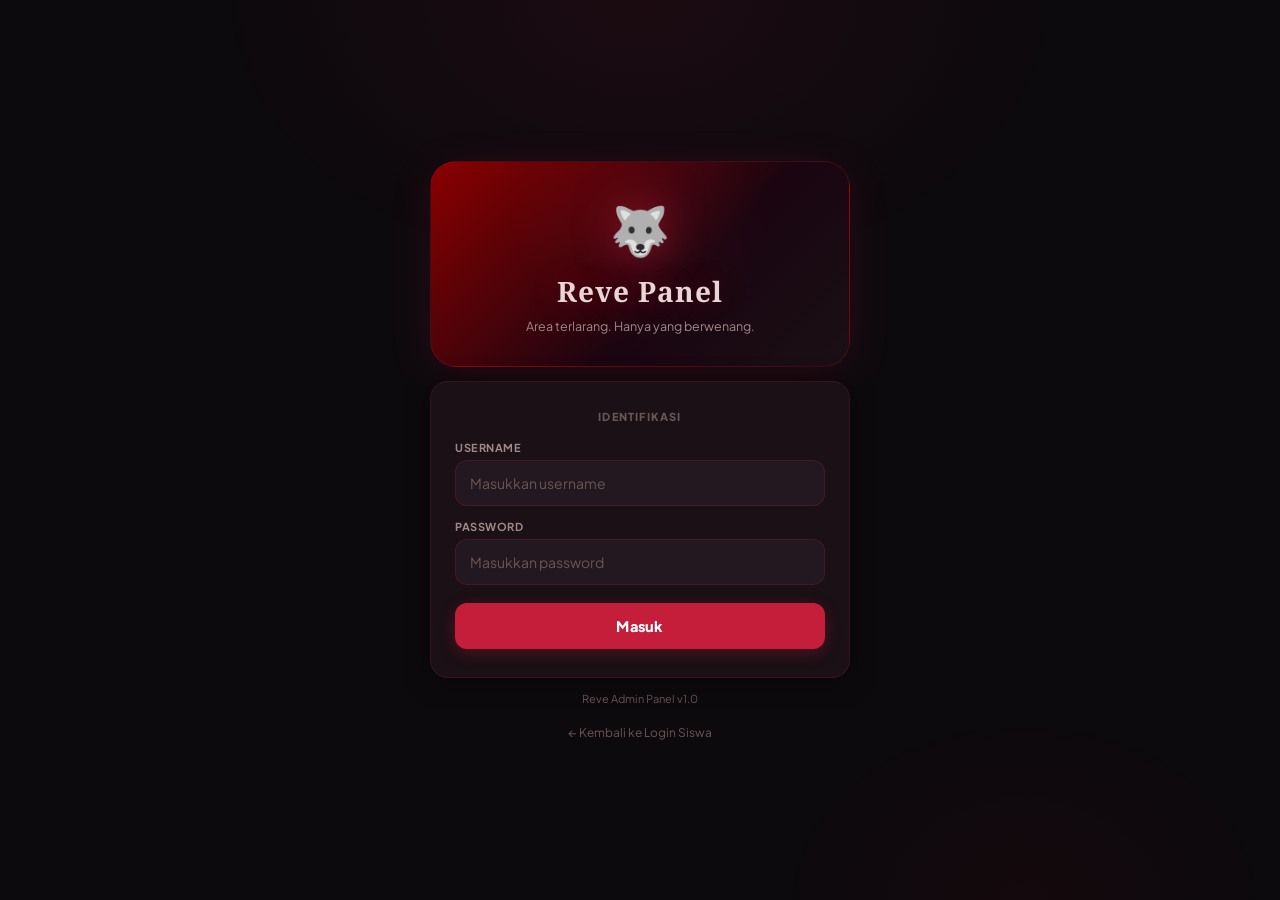
<file: FOLDER COPY/admin-login.html>
<!DOCTYPE html>
<html lang="id">

<head>
    <meta charset="UTF-8">
    <meta name="viewport" content="width=device-width, initial-scale=1.0">
    <title>Admin — Reve</title>
    <link rel="preconnect" href="https://fonts.googleapis.com">
    <link
        href="https://fonts.googleapis.com/css2?family=Plus+Jakarta+Sans:wght@400;500;600;700;800&family=Noto+Serif:ital,wght@0,400;0,700;1,400&display=swap"
        rel="stylesheet">
    <style>
        *, *::before, *::after { margin: 0; padding: 0; box-sizing: border-box; }
        :root {
            --bg: #0d0a0e;
            --surface: #1a1015;
            --surface2: #241820;
            --red: #c41e3a;
            --red-dark: #8b0000;
            --red-light: #e8354d;
            --red-glow: rgba(196, 30, 58, 0.25);
            --gold: #c49a3c;
            --text: #e8d5d5;
            --text2: #a08888;
            --text3: #6a5555;
            --border: rgba(196, 30, 58, 0.2);
            --border2: rgba(196, 30, 58, 0.35);
            --shadow: 0 4px 24px rgba(0, 0, 0, 0.5);
            --r: 18px;
            --r-sm: 12px;
        }
        body {
            font-family: 'Plus Jakarta Sans', sans-serif;
            background: var(--bg);
            min-height: 100vh;
            display: flex;
            justify-content: center;
            align-items: center;
            padding: 28px 16px;
        }
        body::before {
            content: '';
            position: fixed;
            inset: 0;
            background:
                radial-gradient(ellipse 600px 400px at 50% 0%, rgba(196, 30, 58, 0.08) 0%, transparent 70%),
                radial-gradient(ellipse 400px 300px at 80% 100%, rgba(139, 0, 0, 0.06) 0%, transparent 60%);
            pointer-events: none;
        }
        .wrapper {
            width: 100%;
            max-width: 420px;
            display: flex;
            flex-direction: column;
            gap: 14px;
            position: relative;
            z-index: 1;
        }
        .header-card {
            background: linear-gradient(135deg, var(--red-dark) 0%, #1a0510 60%, var(--surface) 100%);
            border-radius: 26px;
            padding: 36px 26px 30px;
            text-align: center;
            position: relative;
            overflow: hidden;
            box-shadow: 0 8px 40px rgba(196, 30, 58, 0.15);
            border: 1px solid var(--border);
        }
        .header-card::before {
            content: '';
            position: absolute;
            inset: 0;
            background: radial-gradient(circle at 50% 30%, rgba(196, 30, 58, 0.12) 0%, transparent 50%);
        }
        .header-icon {
            font-size: 48px;
            display: block;
            position: relative;
            z-index: 1;
            margin-bottom: 12px;
            filter: drop-shadow(0 0 20px rgba(196, 30, 58, 0.5));
            animation: floatIcon 3s ease-in-out infinite;
        }
        @keyframes floatIcon { 0%, 100% { transform: translateY(0); } 50% { transform: translateY(-6px); } }
        .header-card h1 {
            font-family: 'Noto Serif', serif;
            font-size: 28px;
            font-weight: 700;
            color: var(--text);
            letter-spacing: 1px;
            position: relative;
            z-index: 1;
            margin-bottom: 6px;
            text-shadow: 0 0 30px rgba(196, 30, 58, 0.3);
        }
        .header-card p {
            font-size: 12.5px;
            color: var(--text2);
            position: relative;
            z-index: 1;
            line-height: 1.6;
        }
        .login-card {
            background: var(--surface);
            border-radius: var(--r);
            padding: 28px 24px;
            box-shadow: var(--shadow);
            border: 1px solid var(--border);
            animation: fadeUp 0.5s ease both;
        }
        .login-label {
            font-size: 11px;
            font-weight: 800;
            color: var(--text3);
            text-transform: uppercase;
            letter-spacing: 1.2px;
            margin-bottom: 18px;
            text-align: center;
        }
        .input-group {
            margin-bottom: 14px;
        }
        .input-group label {
            display: block;
            font-size: 11px;
            font-weight: 700;
            color: var(--text2);
            margin-bottom: 6px;
            text-transform: uppercase;
            letter-spacing: 0.5px;
        }
        .input-group input {
            width: 100%;
            padding: 13px 14px;
            border: 1.5px solid var(--border);
            border-radius: var(--r-sm);
            background: var(--surface2);
            font-family: 'Plus Jakarta Sans', sans-serif;
            font-size: 14px;
            font-weight: 600;
            color: var(--text);
            outline: none;
            transition: all 0.25s ease;
        }
        .input-group input::placeholder { color: var(--text3); font-weight: 400; }
        .input-group input:focus {
            border-color: var(--red);
            background: #1e1218;
            box-shadow: 0 0 0 3px var(--red-glow);
        }
        .btn-login {
            width: 100%;
            padding: 14px;
            background: var(--red);
            color: #fff;
            border: none;
            border-radius: var(--r-sm);
            font-family: 'Plus Jakarta Sans', sans-serif;
            font-size: 14.5px;
            font-weight: 800;
            cursor: pointer;
            transition: all 0.25s ease;
            letter-spacing: 0.3px;
            box-shadow: 0 4px 16px rgba(196, 30, 58, 0.3);
            margin-top: 4px;
        }
        .btn-login:hover:not(:disabled) {
            background: var(--red-light);
            transform: translateY(-2px);
            box-shadow: 0 8px 24px rgba(196, 30, 58, 0.4);
        }
        .btn-login:disabled { opacity: 0.5; cursor: not-allowed; }
        .login-status {
            margin-top: 14px;
            padding: 12px 16px;
            border-radius: var(--r-sm);
            font-size: 13px;
            font-weight: 700;
            text-align: center;
            display: none;
        }
        .login-status.error {
            display: block;
            background: rgba(196, 30, 58, 0.15);
            border: 1.5px solid var(--border2);
            color: var(--red-light);
        }
        .login-status.loading {
            display: block;
            background: rgba(196, 154, 60, 0.1);
            border: 1.5px solid rgba(196, 154, 60, 0.25);
            color: var(--gold);
        }
        .footer-note {
            text-align: center;
            font-size: 11px;
            color: var(--text3);
        }
        @keyframes fadeUp {
            from { opacity: 0; transform: translateY(16px); }
            to { opacity: 1; transform: translateY(0); }
        }
        @media (max-width: 480px) {
            body { padding: 16px 12px; }
            .header-card { padding: 28px 18px 24px; }
            .login-card { padding: 22px 18px; }
        }
    </style>
</head>

<body>
    <div class="wrapper">
        <div class="header-card">
            <span class="header-icon">🐺</span>
            <h1>Reve Panel</h1>
            <p>Area terlarang. Hanya yang berwenang.</p>
        </div>

        <div class="login-card">
            <p class="login-label">Identifikasi</p>
            <div class="input-group">
                <label>Username</label>
                <input type="text" id="username" placeholder="Masukkan username" autocomplete="off">
            </div>
            <div class="input-group">
                <label>Password</label>
                <input type="password" id="password" placeholder="Masukkan password">
            </div>
            <button class="btn-login" id="btn-login">Masuk</button>
            <div class="login-status" id="login-status"></div>
        </div>

        <p class="footer-note">Reve Admin Panel v1.0</p>
        <a href="login.html" style="display:block;text-align:center;font-size:12px;color:var(--text3);margin-top:6px;text-decoration:none;transition:color 0.2s" onmouseover="this.style.color='var(--text2)'" onmouseout="this.style.color='var(--text3)'">← Kembali ke Login Siswa</a>
    </div>

    <script>
        const statusEl = document.getElementById('login-status');
        const btn = document.getElementById('btn-login');
        const passInput = document.getElementById('password');

        passInput.addEventListener('keydown', (e) => {
            if (e.key === 'Enter') btn.click();
        });

        btn.addEventListener('click', async () => {
            const username = document.getElementById('username').value.trim();
            const password = document.getElementById('password').value;
            if (!username || !password) {
                statusEl.textContent = 'Username dan password wajib diisi';
                statusEl.className = 'login-status error';
                return;
            }
            btn.disabled = true;
            statusEl.textContent = 'Memverifikasi...';
            statusEl.className = 'login-status loading';
            try {
                const res = await fetch('/admin/login', {
                    method: 'POST',
                    headers: { 'Content-Type': 'application/json' },
                    body: JSON.stringify({ username, password }),
                });
                const data = await res.json();
                if (data.status === 'success' && data.token) {
                    sessionStorage.setItem('adminToken', data.token);
                    window.location.href = 'admin.html';
                } else {
                    statusEl.textContent = data.message || 'Login gagal';
                    statusEl.className = 'login-status error';
                }
            } catch (e) {
                statusEl.textContent = 'Koneksi gagal';
                statusEl.className = 'login-status error';
            }
            btn.disabled = false;
        });
    </script>
</body>

</html>
</file>
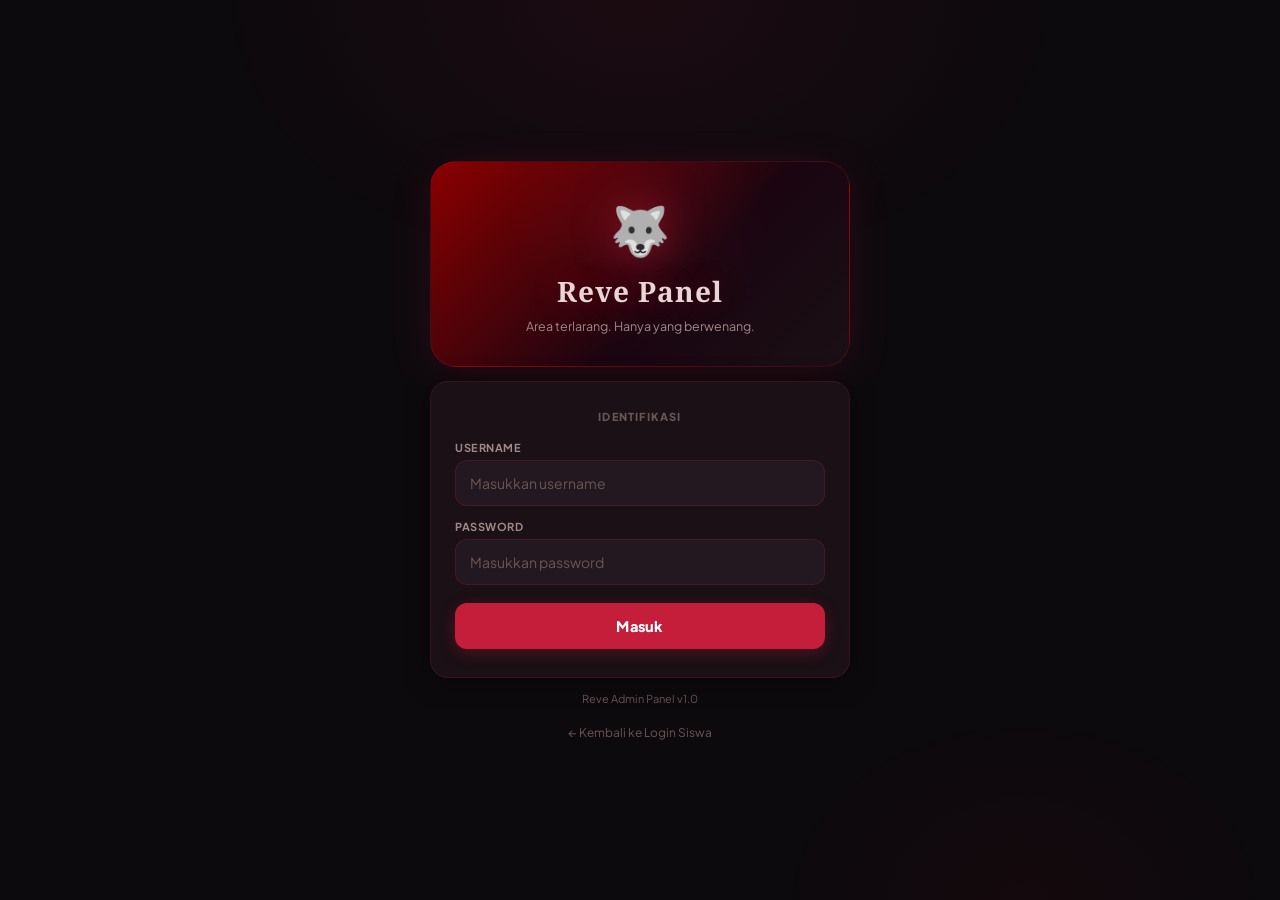
<file: FOLDER COPY/admin.html>
<!DOCTYPE html>
<html lang="id">

<head>
    <meta charset="UTF-8">
    <meta name="viewport" content="width=device-width, initial-scale=1.0">
    <title>Dashboard — Reve</title>
    <link rel="preconnect" href="https://fonts.googleapis.com">
    <link
        href="https://fonts.googleapis.com/css2?family=Plus+Jakarta+Sans:wght@400;500;600;700;800&family=Noto+Serif:ital,wght@0,400;0,700;1,400&display=swap"
        rel="stylesheet">
    <style>
        *,
        *::before,
        *::after {
            margin: 0;
            padding: 0;
            box-sizing: border-box;
        }

        :root {
            --bg: #0d0a0e;
            --surface: #1a1015;
            --surface2: #241820;
            --surface3: #2e1e28;
            --red: #c41e3a;
            --red-dark: #8b0000;
            --red-light: #e8354d;
            --red-glow: rgba(196, 30, 58, 0.25);
            --green: #2ecc71;
            --gold: #c49a3c;
            --text: #e8d5d5;
            --text2: #a08888;
            --text3: #6a5555;
            --border: rgba(196, 30, 58, 0.2);
            --border2: rgba(196, 30, 58, 0.35);
            --shadow: 0 4px 24px rgba(0, 0, 0, 0.5);
            --r: 18px;
            --r-sm: 12px;
        }

        body {
            font-family: 'Plus Jakarta Sans', sans-serif;
            background: var(--bg);
            min-height: 100vh;
            display: flex;
            justify-content: center;
            align-items: flex-start;
            padding: 28px 16px 60px;
            visibility: hidden;
        }

        body::before {
            content: '';
            position: fixed;
            inset: 0;
            background:
                radial-gradient(ellipse 700px 500px at 30% 0%, rgba(196, 30, 58, 0.06) 0%, transparent 70%),
                radial-gradient(ellipse 500px 400px at 90% 90%, rgba(139, 0, 0, 0.05) 0%, transparent 60%);
            pointer-events: none;
        }

        .wrapper {
            width: 100%;
            max-width: 600px;
            display: flex;
            flex-direction: column;
            gap: 14px;
            position: relative;
            z-index: 1;
        }

        /* ── WELCOME OVERLAY ── */
        .welcome-overlay {
            position: fixed;
            inset: 0;
            background: var(--bg);
            z-index: 999;
            display: flex;
            justify-content: center;
            align-items: center;
            flex-direction: column;
            animation: welcomeFade 3s ease forwards;
        }

        .welcome-text {
            font-family: 'Noto Serif', serif;
            font-size: 36px;
            font-weight: 700;
            color: var(--text);
            opacity: 0;
            animation: welcomeIn 1.5s ease 0.3s forwards;
            text-shadow: 0 0 40px rgba(196, 30, 58, 0.4);
        }

        .welcome-sub {
            font-size: 14px;
            color: var(--text2);
            opacity: 0;
            animation: welcomeIn 1s ease 1s forwards;
            margin-top: 8px;
        }

        .welcome-line {
            width: 60px;
            height: 2px;
            background: var(--red);
            margin-top: 16px;
            opacity: 0;
            animation: welcomeIn 0.8s ease 0.8s forwards;
            box-shadow: 0 0 15px rgba(196, 30, 58, 0.5);
        }

        @keyframes welcomeIn {
            from {
                opacity: 0;
                transform: translateY(10px);
            }

            to {
                opacity: 1;
                transform: translateY(0);
            }
        }

        @keyframes welcomeFade {

            0%,
            70% {
                opacity: 1;
                visibility: visible;
            }

            100% {
                opacity: 0;
                visibility: hidden;
                pointer-events: none;
            }
        }

        /* ── HEADER ── */
        .header-card {
            background: linear-gradient(135deg, var(--red-dark) 0%, #1a0510 60%, var(--surface) 100%);
            border-radius: 26px;
            padding: 24px 22px;
            position: relative;
            overflow: hidden;
            box-shadow: 0 8px 40px rgba(196, 30, 58, 0.12);
            border: 1px solid var(--border);
            display: flex;
            align-items: center;
            justify-content: space-between;
            animation: fadeUp 0.4s ease both 2.8s;
            opacity: 0;
        }

        .header-left {
            display: flex;
            align-items: center;
            gap: 14px;
        }

        .header-avatar {
            width: 44px;
            height: 44px;
            border-radius: 12px;
            background: var(--surface2);
            border: 2px solid var(--border2);
            display: flex;
            align-items: center;
            justify-content: center;
            font-size: 22px;
            filter: drop-shadow(0 0 8px rgba(196, 30, 58, 0.3));
        }

        .header-info h2 {
            font-family: 'Noto Serif', serif;
            font-size: 18px;
            font-weight: 700;
            color: var(--text);
        }

        .header-info p {
            font-size: 11px;
            color: var(--text2);
            margin-top: 2px;
        }

        .btn-logout {
            padding: 8px 16px;
            background: var(--surface2);
            color: var(--text2);
            border: 1.5px solid var(--border);
            border-radius: var(--r-sm);
            font-family: 'Plus Jakarta Sans', sans-serif;
            font-size: 12px;
            font-weight: 700;
            cursor: pointer;
            transition: all 0.22s ease;
        }

        .btn-logout:hover {
            border-color: var(--red);
            color: var(--red-light);
        }

        /* ── CARDS ── */
        .card {
            background: var(--surface);
            border-radius: var(--r);
            padding: 20px;
            box-shadow: var(--shadow);
            border: 1px solid var(--border);
            opacity: 0;
        }

        .card:nth-child(2) {
            animation: fadeUp 0.45s ease both 2.9s;
        }

        .card:nth-child(3) {
            animation: fadeUp 0.45s ease both 3.0s;
        }

        .card:nth-child(4) {
            animation: fadeUp 0.45s ease both 3.1s;
        }

        .card-title {
            font-size: 11px;
            font-weight: 800;
            color: var(--text3);
            text-transform: uppercase;
            letter-spacing: 1.2px;
            margin-bottom: 14px;
        }

        /* ── TOLERANCE CONFIG ── */
        .tolerance-options {
            display: flex;
            gap: 10px;
        }

        .tol-btn {
            flex: 1;
            padding: 14px;
            background: var(--surface2);
            border: 2px solid var(--border);
            border-radius: var(--r-sm);
            font-family: 'Plus Jakarta Sans', sans-serif;
            font-size: 16px;
            font-weight: 800;
            color: var(--text2);
            cursor: pointer;
            transition: all 0.22s ease;
            text-align: center;
        }

        .tol-btn:hover {
            border-color: var(--red);
            color: var(--text);
        }

        .tol-btn.active {
            border-color: var(--red);
            background: rgba(196, 30, 58, 0.12);
            color: var(--red-light);
            box-shadow: 0 0 12px var(--red-glow);
        }

        .tol-save {
            margin-top: 12px;
            width: 100%;
            padding: 12px;
            background: var(--red);
            color: #fff;
            border: none;
            border-radius: var(--r-sm);
            font-family: 'Plus Jakarta Sans', sans-serif;
            font-size: 13px;
            font-weight: 800;
            cursor: pointer;
            transition: all 0.22s ease;
            box-shadow: 0 4px 14px rgba(196, 30, 58, 0.25);
        }

        .tol-save:hover {
            background: var(--red-light);
            transform: translateY(-1px);
        }

        .tol-status {
            margin-top: 10px;
            font-size: 12px;
            font-weight: 700;
            text-align: center;
            color: var(--green);
            display: none;
        }

        /* ── EXPORT ── */
        .export-row {
            display: flex;
            align-items: center;
            justify-content: space-between;
        }

        .export-info {
            font-size: 13px;
            color: var(--text2);
        }

        .export-info strong {
            color: var(--text);
        }

        .btn-export {
            padding: 10px 20px;
            background: var(--surface2);
            color: var(--text);
            border: 1.5px solid var(--border);
            border-radius: var(--r-sm);
            font-family: 'Plus Jakarta Sans', sans-serif;
            font-size: 13px;
            font-weight: 800;
            cursor: pointer;
            transition: all 0.22s ease;
            display: flex;
            align-items: center;
            gap: 6px;
        }

        .btn-export:hover {
            border-color: var(--red);
            background: rgba(196, 30, 58, 0.1);
            color: var(--red-light);
        }

        /* ── TABLE ── */
        .table-wrap {
            overflow-x: auto;
            margin-top: 10px;
        }

        table {
            width: 100%;
            border-collapse: collapse;
            font-size: 12px;
        }

        th {
            background: var(--surface2);
            color: var(--text2);
            font-weight: 800;
            text-transform: uppercase;
            letter-spacing: 0.5px;
            font-size: 10px;
            padding: 10px 8px;
            text-align: left;
            border-bottom: 1px solid var(--border);
        }

        td {
            padding: 10px 8px;
            color: var(--text);
            border-bottom: 1px solid rgba(196, 30, 58, 0.08);
            font-weight: 600;
        }

        tr:hover td {
            background: rgba(196, 30, 58, 0.04);
        }

        .badge-ya {
            display: inline-block;
            padding: 2px 8px;
            border-radius: 6px;
            font-size: 10px;
            font-weight: 800;
            background: rgba(46, 204, 113, 0.15);
            color: var(--green);
        }

        .badge-tidak {
            display: inline-block;
            padding: 2px 8px;
            border-radius: 6px;
            font-size: 10px;
            font-weight: 800;
            background: rgba(196, 30, 58, 0.1);
            color: var(--text3);
        }

        .table-empty {
            text-align: center;
            padding: 30px;
            color: var(--text3);
            font-size: 13px;
        }

        .table-filter {
            display: flex;
            gap: 8px;
            margin-bottom: 12px;
        }

        .filter-input {
            flex: 1;
            padding: 9px 12px;
            background: var(--surface2);
            border: 1.5px solid var(--border);
            border-radius: var(--r-sm);
            color: var(--text);
            font-family: 'Plus Jakarta Sans', sans-serif;
            font-size: 12px;
            outline: none;
        }

        .filter-input:focus {
            border-color: var(--red);
            box-shadow: 0 0 0 3px var(--red-glow);
        }

        .filter-input::placeholder {
            color: var(--text3);
        }

        @keyframes fadeUp {
            from {
                opacity: 0;
                transform: translateY(16px);
            }

            to {
                opacity: 1;
                transform: translateY(0);
            }
        }

        @media (max-width: 480px) {
            body {
                padding: 16px 12px 48px;
            }

            .header-card {
                padding: 18px 16px;
                flex-wrap: wrap;
                gap: 12px;
            }

            .welcome-text {
                font-size: 28px;
            }
        }

        /* ── TABS ── */
        .tab-btn {
            padding: 7px 16px;
            background: var(--surface2);
            border: 1.5px solid var(--border);
            border-radius: 10px;
            font-family: 'Plus Jakarta Sans', sans-serif;
            font-size: 11.5px;
            font-weight: 800;
            color: var(--text2);
            cursor: pointer;
            transition: all 0.2s ease;
        }

        .tab-btn:hover {
            border-color: var(--red);
            color: var(--text);
        }

        .tab-btn.active {
            background: rgba(196, 30, 58, 0.15);
            border-color: var(--red);
            color: var(--red-light);
        }

        /* ── WEEKLY / MONTHLY CARDS ── */
        .report-student-card {
            border: 1.5px solid var(--border);
            border-radius: var(--r-sm);
            margin-bottom: 12px;
            overflow: hidden;
        }

        .rsc-header {
            display: flex;
            align-items: center;
            justify-content: space-between;
            padding: 12px 14px;
            background: var(--surface2);
            cursor: pointer;
            gap: 10px;
        }

        .rsc-name {
            font-size: 13px;
            font-weight: 800;
            color: var(--text);
            flex: 1;
            min-width: 0;
            overflow: hidden;
            text-overflow: ellipsis;
            white-space: nowrap;
        }

        .rsc-email {
            font-size: 10.5px;
            color: var(--text3);
            font-weight: 600;
        }

        .rsc-badge {
            flex-shrink: 0;
            padding: 4px 12px;
            border-radius: 10px;
            font-size: 11px;
            font-weight: 800;
        }

        .rsc-body {
            display: none;
            padding: 12px 14px;
            border-top: 1px solid var(--border);
        }

        .rsc-body.open {
            display: block;
        }

        /* Progress bar mini */
        .mini-track {
            width: 100%;
            height: 5px;
            background: var(--surface3);
            border-radius: 99px;
            overflow: hidden;
            margin-top: 6px;
        }

        .mini-fill {
            height: 100%;
            border-radius: 99px;
            background: linear-gradient(90deg, var(--red-dark), var(--red));
        }

        /* Detail row */
        .detail-row {
            display: flex;
            align-items: center;
            gap: 8px;
            padding: 7px 0;
            border-bottom: 1px solid rgba(196, 30, 58, 0.06);
            font-size: 12px;
        }

        .detail-row:last-child {
            border-bottom: none;
        }

        .detail-tanggal {
            width: 80px;
            font-weight: 700;
            color: var(--text2);
            flex-shrink: 0;
            font-size: 11px;
        }

        .detail-prayers {
            display: flex;
            gap: 4px;
            flex: 1;
        }

        .dp-dot {
            width: 22px;
            height: 22px;
            border-radius: 6px;
            display: flex;
            align-items: center;
            justify-content: center;
            font-size: 10px;
            font-weight: 800;
        }

        .dp-dot.done {
            background: rgba(46, 204, 113, 0.18);
            color: #2ecc71;
        }

        .dp-dot.miss {
            background: rgba(196, 30, 58, 0.12);
            color: var(--text3);
        }

        .detail-alasan {
            font-size: 10.5px;
            color: var(--gold);
            font-style: italic;
            margin-top: 2px;
            padding-left: 88px;
        }
    </style>
</head>

<body>
    <!-- WELCOME ANIMATION -->
    <div class="welcome-overlay" id="welcome-overlay">
        <div class="welcome-text">Welcome, Reve</div>
        <div class="welcome-line"></div>
        <div class="welcome-sub">Command center ready</div>
    </div>

    <div class="wrapper">
        <!-- HEADER -->
        <div class="header-card">
            <div class="header-left">
                <div class="header-avatar">🐺</div>
                <div class="header-info">
                    <h2>Reve</h2>
                    <p id="header-date"></p>
                </div>
            </div>
            <button class="btn-logout" onclick="logout()">Keluar</button>
        </div>

        <!-- TOLERANCE CONFIG -->
        <div class="card">
            <p class="card-title">Toleransi Waktu Ceklis</p>
            <div class="tolerance-options">
                <button class="tol-btn" data-val="60" onclick="selectTol(60)">1 jam</button>
                <button class="tol-btn" data-val="120" onclick="selectTol(120)">2 jam</button>
            </div>
            <button class="tol-save" onclick="saveTol()">Simpan Pengaturan</button>
            <div class="tol-status" id="tol-status"></div>
        </div>

        <!-- EXPORT -->
        <div class="card">
            <p class="card-title">Export Data</p>
            <div class="export-row">
                <div class="export-info">Download semua data ke <strong>Excel</strong></div>
                <button class="btn-export" onclick="exportExcel()">
                    <svg xmlns="http://www.w3.org/2000/svg" width="14" height="14" viewBox="0 0 24 24" fill="none"
                        stroke="currentColor" stroke-width="2.5" stroke-linecap="round" stroke-linejoin="round">
                        <path d="M21 15v4a2 2 0 0 1-2 2H5a2 2 0 0 1-2-2v-4" />
                        <polyline points="7 10 12 15 17 10" />
                        <line x1="12" y1="15" x2="12" y2="3" />
                    </svg>
                    Export
                </button>
            </div>
        </div>

        <!-- STUDENT DATA TABLE -->
        <div class="card" id="card-harian">
            <div
                style="display:flex; justify-content:space-between; align-items:center; margin-bottom:14px; flex-wrap:wrap; gap:10px;">
                <p class="card-title" style="margin-bottom:0;">Data Harian Siswa</p>
                <!-- Tab Navigation -->
                <div style="display:flex; gap:6px;">
                    <button class="tab-btn" onclick="switchTab('statistik')">Statistik (Peringkat)</button>
                    <button class="tab-btn active" onclick="switchTab('harian')">Harian</button>
                    <button class="tab-btn" onclick="switchTab('mingguan')">Mingguan</button>
                    <button class="tab-btn" onclick="switchTab('bulanan')">Bulanan</button>
                </div>
            </div>

            <!-- HARIAN VIEW -->
            <div id="view-harian">
                <div class="table-filter">
                    <input type="text" class="filter-input" id="filter-input" placeholder="Cari nama/email..."
                        oninput="filterTable()">
                </div>
                <div class="table-wrap">
                    <table>
                        <thead>
                            <tr>
                                <th>Nama</th>
                                <th>Email</th>
                                <th>Tanggal</th>
                                <th>Subuh</th>
                                <th>Dzuhur</th>
                                <th>Ashar</th>
                                <th>Maghrib</th>
                                <th>Isya</th>
                                <th>Alasan</th>
                            </tr>
                        </thead>
                        <tbody id="student-tbody"></tbody>
                    </table>
                    <div class="table-empty" id="table-empty">Memuat data...</div>
                </div>
            </div>

            <!-- MINGGUAN VIEW -->
            <div id="view-mingguan" style="display:none;">
                <div class="table-filter">
                    <input type="text" class="filter-input" id="filter-mingguan" placeholder="Cari nama/email..."
                        oninput="filterWeekly()">
                </div>
                <div id="weekly-content">
                    <div class="table-empty">Memuat data...</div>
                </div>
            </div>

            <!-- BULANAN VIEW -->
            <div id="view-bulanan" style="display:none;">
                <div class="table-filter">
                    <input type="text" class="filter-input" id="filter-bulanan" placeholder="Cari nama/email..."
                        oninput="filterMonthly()">
                </div>
                <div id="monthly-content">
                    <div class="table-empty">Memuat data...</div>
                </div>
            </div>

            <!-- STATISTIK VIEW -->
            <div id="view-statistik" style="display:none;">
                <div id="statistik-content">
                    <div class="table-empty">Memuat data statistik...</div>
                </div>
            </div>
        </div>
    </div>


    <script>
        const TOKEN = sessionStorage.getItem('adminToken');
        const HEADERS = { 'Authorization': 'Bearer ' + TOKEN, 'Content-Type': 'application/json' };
        let selectedTol = 60;
        let allRecords = [];
        let weeklyData = [];
        let monthlyData = [];
        let currentTab = 'harian';

        // ── Auth guard ──
        (async () => {
            if (!TOKEN) { window.location.href = 'admin-login.html'; return; }
            try {
                const res = await fetch('/admin/verify', { headers: HEADERS });
                if (!res.ok) throw new Error();
            } catch (e) {
                sessionStorage.removeItem('adminToken');
                window.location.href = 'admin-login.html';
                return;
            }
            document.body.style.visibility = 'visible';
        })();

        // ── Date ──
        (function () {
            const d = new Date();
            const days = ['Minggu', 'Senin', 'Selasa', 'Rabu', 'Kamis', 'Jumat', 'Sabtu'];
            const months = ['Jan', 'Feb', 'Mar', 'Apr', 'Mei', 'Jun', 'Jul', 'Ags', 'Sep', 'Okt', 'Nov', 'Des'];
            document.getElementById('header-date').textContent = days[d.getDay()] + ', ' + d.getDate() + ' ' + months[d.getMonth()] + ' ' + d.getFullYear();
        })();

        function switchTab(tab) {
            currentTab = tab;
            document.querySelectorAll('.tab-btn').forEach(b => b.classList.remove('active'));
            document.querySelector(`.tab-btn[onclick="switchTab('${tab}')"]`).classList.add('active');
            document.getElementById('view-harian').style.display = tab === 'harian' ? 'block' : 'none';
            document.getElementById('view-mingguan').style.display = tab === 'mingguan' ? 'block' : 'none';
            document.getElementById('view-bulanan').style.display = tab === 'bulanan' ? 'block' : 'none';
            document.getElementById('view-statistik').style.display = tab === 'statistik' ? 'block' : 'none';

            if (tab === 'mingguan' && weeklyData.length === 0) loadWeekly();
            if (tab === 'bulanan' && monthlyData.length === 0) loadMonthly();
            if (tab === 'statistik') loadStatistik();
        }

        async function loadStatistik() {
            const el = document.getElementById('statistik-content');
            el.innerHTML = '<div class="table-empty">Memuat semua data statistik...</div>';
            try {
                const res = await fetch('/api/statistik?start=&end=', { headers: HEADERS });
                const json = await res.json();
                renderStatistik(json.data || []);
            } catch (e) {
                el.innerHTML = '<div class="table-empty">Gagal memuat statistik.</div>';
            }
        }

        function renderStatistik(data) {
            const el = document.getElementById('statistik-content');
            if (!data.length) { el.innerHTML = '<div class="table-empty">Belum ada data statistik.</div>'; return; }

            const pKeys = ['subuh','dzuhur','ashar','maghrib','isya'];
            const pEmoji = { subuh:'🌙', dzuhur:'☀️', ashar:'🌤️', maghrib:'🌇', isya:'🌃' };
            const medals = ['🥇','🥈','🥉'];
            const rankColors = ['#FFD700','#C0C0C0','#CD7F32'];
            const rankBg = ['rgba(255,215,0,0.08)','rgba(192,192,192,0.06)','rgba(205,127,50,0.06)'];

            // ── TOP 3 PODIUM ──
            const top3 = data.slice(0, Math.min(3, data.length));
            let html = `<div style="margin-bottom:16px;">
                <div style="font-size:10px;font-weight:800;color:var(--text3);text-transform:uppercase;letter-spacing:1.2px;margin-bottom:12px;text-align:center;">🏆 Papan Peringkat — Keseluruhan</div>
                <div style="display:grid;grid-template-columns:repeat(${top3.length},1fr);gap:10px;margin-bottom:16px;">`;

            top3.forEach((r, i) => {
                const maxSholat = (r.detail_harian || []).length * 5 || 35;
                const pct = maxSholat ? Math.round(r.total_sholat / maxSholat * 100) : 0;
                html += `<div style="background:${rankBg[i]};border:1.5px solid ${rankColors[i]}44;border-radius:14px;padding:14px 10px;text-align:center;position:relative;overflow:hidden;">
                    <div style="font-size:28px;margin-bottom:4px;">${medals[i]}</div>
                    <div style="font-size:13px;font-weight:800;color:var(--text);line-height:1.2;margin-bottom:2px;overflow:hidden;text-overflow:ellipsis;white-space:nowrap;">${esc(r.nama||'-')}</div>
                    <div style="font-size:22px;font-weight:900;color:${rankColors[i]};line-height:1.1;">${r.total_sholat}</div>
                    <div style="font-size:10px;color:var(--text3);font-weight:700;">sholat</div>
                    <div style="margin-top:8px;height:4px;background:var(--surface3);border-radius:99px;overflow:hidden;">
                        <div style="height:100%;width:${pct}%;background:${rankColors[i]};border-radius:99px;"></div>
                    </div>
                    <div style="font-size:10px;color:var(--text3);font-weight:700;margin-top:4px;">${pct}%</div>
                </div>`;
            });
            html += `</div></div>`;

            // ── ALL RANKINGS ──
            html += `<div style="display:flex;flex-direction:column;gap:8px;">`;
            data.forEach((r, index) => {
                const isTop3 = index < 3;
                const rankLabel = index < 3 ? `${medals[index]} Peringkat ${index+1}` : `#${index+1}`;
                const rankColor = index < 3 ? rankColors[index] : 'var(--text3)';
                const maxSholat = (r.detail_harian || []).length * 5 || 35;
                const pct = maxSholat ? Math.round(r.total_sholat / maxSholat * 100) : 0;
                const barColor = pct >= 80 ? 'var(--green)' : pct >= 50 ? 'var(--gold)' : 'var(--red-light)';
                const uid = (r.uid || r.email || '').replace(/[^a-z0-9]/gi,'') + index;

                html += `<div style="border:1.5px solid ${isTop3 ? rankColors[index]+'55' : 'var(--border)'};border-radius:var(--r-sm);overflow:hidden;">
                    <div onclick="toggleCard('sc-${uid}')" style="display:flex;align-items:center;gap:12px;padding:12px 14px;background:var(--surface2);cursor:pointer;">
                        <div style="width:32px;height:32px;border-radius:10px;background:${isTop3 ? rankColors[index]+'22' : 'var(--surface3)'};display:flex;align-items:center;justify-content:center;font-size:${isTop3?'16':'13'}px;font-weight:900;color:${rankColor};flex-shrink:0;">${index < 3 ? medals[index] : index+1}</div>
                        <div style="flex:1;min-width:0;">
                            <div style="font-size:13px;font-weight:800;color:var(--text);white-space:nowrap;overflow:hidden;text-overflow:ellipsis;">${esc(r.nama||'-')}</div>
                            <div style="margin-top:5px;height:4px;background:var(--surface3);border-radius:99px;overflow:hidden;">
                                <div style="height:100%;width:${pct}%;background:linear-gradient(90deg,${barColor},${barColor}99);border-radius:99px;transition:width 0.6s ease;"></div>
                            </div>
                        </div>
                        <div style="text-align:right;flex-shrink:0;">
                            <div style="font-size:16px;font-weight:900;color:${barColor};">${r.total_sholat}</div>
                            <div style="font-size:10px;color:var(--text3);font-weight:700;">${pct}%</div>
                        </div>
                    </div>
                    <div id="sc-${uid}" class="rsc-body">
                        <div style="font-size:10px;font-weight:800;color:var(--text3);text-transform:uppercase;letter-spacing:0.8px;margin-bottom:8px;">Detail Waktu Ceklis</div>`;

                (r.detail_harian || []).forEach(d => {
                    const w = d.waktu_ceklis || {};
                    const s = d.sholat || {};
                    const dayTotal = pKeys.filter(p => s[p]).length;
                    const dayColor = dayTotal >= 5 ? 'var(--green)' : dayTotal >= 3 ? 'var(--gold)' : 'var(--red-light)';
                    html += `<div style="display:flex;align-items:center;gap:8px;padding:7px 0;border-bottom:1px solid rgba(196,30,58,0.07);">
                        <span style="width:54px;font-size:10px;font-weight:700;color:var(--text3);flex-shrink:0;">${d.tanggal.substring(5)}</span>
                        <div style="display:flex;gap:4px;flex:1;">`;
                    pKeys.forEach(p => {
                        const done = s[p];
                        const waktu = w[p] || '';
                        html += `<div title="${p}${waktu?' · '+waktu:''}" style="flex:1;padding:4px 2px;border-radius:6px;background:${done?'rgba(46,204,113,0.15)':'rgba(196,30,58,0.1)'};text-align:center;">
                            <div style="font-size:12px;">${pEmoji[p]}</div>
                            <div style="font-size:8px;font-weight:700;color:${done?'var(--green)':'var(--text3)'};">${waktu||'—'}</div>
                        </div>`;
                    });
                    html += `</div><span style="font-size:12px;font-weight:800;color:${dayColor};flex-shrink:0;">${dayTotal}/5</span></div>`;
                });

                html += `</div></div>`;
            });
            html += `</div>`;
            el.innerHTML = html;
        }


        // ── Load settings ──
        async function loadSettings() {
            try {
                const res = await fetch('/api/settings');
                const data = await res.json();
                selectedTol = data.tolerance_minutes || 60;
                document.querySelectorAll('.tol-btn').forEach(b => {
                    b.classList.toggle('active', parseInt(b.dataset.val) === selectedTol);
                });
            } catch (e) { }
        }

        function selectTol(val) {
            selectedTol = val;
            document.querySelectorAll('.tol-btn').forEach(b => {
                b.classList.toggle('active', parseInt(b.dataset.val) === val);
            });
        }

        async function saveTol() {
            const statusEl = document.getElementById('tol-status');
            try {
                const res = await fetch('/api/settings', {
                    method: 'POST',
                    headers: HEADERS,
                    body: JSON.stringify({ tolerance_minutes: selectedTol }),
                });
                const data = await res.json();
                statusEl.textContent = data.message || 'Tersimpan';
                statusEl.style.display = 'block';
                statusEl.style.color = '#2ecc71';
                setTimeout(() => statusEl.style.display = 'none', 3000);
            } catch (e) {
                statusEl.textContent = 'Gagal menyimpan';
                statusEl.style.display = 'block';
                statusEl.style.color = '#e8354d';
            }
        }

        // ── Load harian students ──
        async function loadStudents() {
            const emptyEl = document.getElementById('table-empty');
            try {
                const res = await fetch('/api/students?limit=10000', { headers: HEADERS });
                const json = await res.json();
                allRecords = json.data || [];
                renderTable(allRecords);
            } catch (e) {
                emptyEl.textContent = 'Gagal memuat data';
            }
        }

        function renderTable(records) {
            const tbody = document.getElementById('student-tbody');
            const emptyEl = document.getElementById('table-empty');
            if (!records.length) {
                tbody.innerHTML = '';
                emptyEl.textContent = 'Belum ada data';
                emptyEl.style.display = 'block';
                return;
            }
            emptyEl.style.display = 'none';
            tbody.innerHTML = records.map(r => {
                const s = r.sholat || {};
                const badge = (v) => v
                    ? '<span class="badge-ya">Ya</span>'
                    : '<span class="badge-tidak">-</span>';
                const statusBadge = r.finalized
                    ? '<span class="badge-ya">Selesai</span>'
                    : '<span class="badge-tidak">Belum</span>';
                const alasan = r.alasan
                    ? `<span style="font-size:11px; color:var(--gold); font-style:italic;" title="${esc(r.alasan)}">${esc(r.alasan.length > 30 ? r.alasan.substring(0, 30) + '…' : r.alasan)}</span>`
                    : '<span style="color:var(--text3); font-size:11px;">—</span>';
                return `<tr>
                    <td>${esc(r.nama || '-')}</td>
                    <td>${esc(r.email || '-')}</td>
                    <td>${esc(r.tanggal || '-')}</td>
                    <td>${badge(s.subuh)}</td>
                    <td>${badge(s.dzuhur)}</td>
                    <td>${badge(s.ashar)}</td>
                    <td>${badge(s.maghrib)}</td>
                    <td>${badge(s.isya)}</td>
                </tr>`;
            }).join('');
        }

        function filterTable() {
            const q = document.getElementById('filter-input').value.toLowerCase();
            renderTable(allRecords.filter(r =>
                (r.nama || '').toLowerCase().includes(q) || (r.email || '').toLowerCase().includes(q)
            ));
        }

        // ── Weekly ──
        async function loadWeekly() {
            document.getElementById('weekly-content').innerHTML = '<div class="table-empty">Memuat data mingguan...</div>';
            try {
                const res = await fetch('/api/weekly', { headers: HEADERS });
                const json = await res.json();
                weeklyData = json.data || [];
                renderWeekly(weeklyData);
            } catch (e) {
                document.getElementById('weekly-content').innerHTML = '<div class="table-empty">Gagal memuat data</div>';
            }
        }

        function filterWeekly() {
            const q = document.getElementById('filter-mingguan').value.toLowerCase();
            renderWeekly(weeklyData.filter(r =>
                (r.nama || '').toLowerCase().includes(q) || (r.email || '').toLowerCase().includes(q)
            ));
        }

        function renderWeekly(data) {
            const el = document.getElementById('weekly-content');
            if (!data.length) { el.innerHTML = '<div class="table-empty">Belum ada data</div>'; return; }

            // Group by minggu
            const byWeek = {};
            data.forEach(r => {
                if (!byWeek[r.minggu]) byWeek[r.minggu] = { label: r.minggu_label, rows: [] };
                byWeek[r.minggu].rows.push(r);
            });

            const prayerKeys = ['subuh', 'dzuhur', 'ashar', 'maghrib', 'isya'];
            const prayerEmoji = { subuh: '🌙', dzuhur: '☀️', ashar: '🌤️', maghrib: '🌇', isya: '🌃' };

            let html = '';
            Object.keys(byWeek).sort().reverse().forEach(wk => {
                const { label, rows } = byWeek[wk];
                html += `<div style="margin-bottom:18px;">
                    <div style="font-size:11px; font-weight:800; color:var(--text3); text-transform:uppercase; letter-spacing:1px; margin-bottom:8px; padding-bottom:6px; border-bottom:1px solid var(--border);">📅 ${esc(label)}</div>`;

                rows.forEach(r => {
                    const pct = r.persen;
                    const color = pct >= 80 ? '#2ecc71' : pct >= 50 ? 'var(--gold)' : 'var(--red-light)';
                    const uid = (r.uid || r.email || '').replace(/[^a-z0-9]/gi, '');
                    html += `<div class="report-student-card">
                        <div class="rsc-header" onclick="toggleCard('rsc-${uid}-${wk.replace('-', '_')}')">
                            <div>
                                <div class="rsc-name">${esc(r.nama || '-')}</div>
                                <div class="rsc-email">${esc(r.email || '-')}</div>
                                <div class="mini-track" style="width:140px">
                                    <div class="mini-fill" style="width:${pct}%; background:linear-gradient(90deg,${color},${color}88)"></div>
                                </div>
                            </div>
                            <div>
                                <div class="rsc-badge" style="background:${pct >= 80 ? 'rgba(46,204,113,0.15)' : pct >= 50 ? 'rgba(196,154,60,0.15)' : 'rgba(196,30,58,0.15)'}; color:${color};">${r.total_sholat}/${r.max_sholat} sholat</div>
                                <div style="text-align:right; font-size:11px; color:var(--text3); margin-top:4px;">${pct}% • ${r.total_hari} hari</div>
                            </div>
                        </div>
                        <div class="rsc-body" id="rsc-${uid}-${wk.replace('-', '_')}">`;

                    r.detail.forEach(d => {
                        const tanggalFmt = d.tanggal.substring(5); // MM-DD
                        html += `<div class="detail-row">
                            <span class="detail-tanggal">${tanggalFmt}</span>
                            <div class="detail-prayers">`;
                        prayerKeys.forEach(p => {
                            const done = d.sholat && d.sholat[p];
                            html += `<div class="dp-dot ${done ? 'done' : 'miss'}" title="${p}">${prayerEmoji[p]}</div>`;
                        });
                        html += `<span style="font-size:11px; font-weight:700; color:${d.total >= 5 ? '#2ecc71' : d.total >= 3 ? 'var(--gold)' : 'var(--red-light)'}; margin-left:6px;">${d.total}/5</span>`;
                        html += `</div></div>`;
                        if (d.alasan) {
                            html += `<div class="detail-alasan">💬 "${esc(d.alasan)}"</div>`;
                        }
                    });

                    html += `</div></div>`;
                });
                html += `</div>`;
            });
            el.innerHTML = html;
        }

        // ── Monthly ──
        async function loadMonthly() {
            document.getElementById('monthly-content').innerHTML = '<div class="table-empty">Memuat data bulanan...</div>';
            try {
                const res = await fetch('/api/monthly', { headers: HEADERS });
                const json = await res.json();
                monthlyData = json.data || [];
                renderMonthly(monthlyData);
            } catch (e) {
                document.getElementById('monthly-content').innerHTML = '<div class="table-empty">Gagal memuat data</div>';
            }
        }

        function filterMonthly() {
            const q = document.getElementById('filter-bulanan').value.toLowerCase();
            renderMonthly(monthlyData.filter(r =>
                (r.nama || '').toLowerCase().includes(q) || (r.email || '').toLowerCase().includes(q)
            ));
        }

        function renderMonthly(data) {
            const el = document.getElementById('monthly-content');
            if (!data.length) { el.innerHTML = '<div class="table-empty">Belum ada data</div>'; return; }

            const prayerKeys = ['subuh', 'dzuhur', 'ashar', 'maghrib', 'isya'];
            const prayerEmoji = { subuh: '🌙', dzuhur: '☀️', ashar: '🌤️', maghrib: '🌇', isya: '🌃' };

            // Group by bulan
            const byMonth = {};
            data.forEach(r => {
                if (!byMonth[r.bulan]) byMonth[r.bulan] = { label: r.bulan_label, rows: [] };
                byMonth[r.bulan].rows.push(r);
            });

            let html = '';
            Object.keys(byMonth).sort().reverse().forEach(bk => {
                const { label, rows } = byMonth[bk];
                html += `<div style="margin-bottom:18px;">
                    <div style="font-size:11px; font-weight:800; color:var(--text3); text-transform:uppercase; letter-spacing:1px; margin-bottom:8px; padding-bottom:6px; border-bottom:1px solid var(--border);">🗓️ ${esc(label)}</div>`;

                // Summary bar per student
                rows.forEach(r => {
                    const pct = r.persen;
                    const color = pct >= 80 ? '#2ecc71' : pct >= 50 ? 'var(--gold)' : 'var(--red-light)';
                    const uid = (r.uid || r.email || '').replace(/[^a-z0-9]/gi, '');
                    const alasanList = r.detail.filter(d => d.alasan);

                    html += `<div class="report-student-card">
                        <div class="rsc-header" onclick="toggleCard('rsc-m-${uid}-${bk}')">
                            <div>
                                <div class="rsc-name">${esc(r.nama || '-')}</div>
                                <div class="rsc-email">${esc(r.email || '-')}</div>
                                <div class="mini-track" style="width:140px">
                                    <div class="mini-fill" style="width:${pct}%; background:linear-gradient(90deg,${color},${color}88)"></div>
                                </div>
                            </div>
                            <div>
                                <div class="rsc-badge" style="background:${pct >= 80 ? 'rgba(46,204,113,0.15)' : pct >= 50 ? 'rgba(196,154,60,0.15)' : 'rgba(196,30,58,0.15)'}; color:${color};">${r.total_sholat}/${r.max_sholat}</div>
                                <div style="text-align:right; font-size:11px; color:var(--text3); margin-top:4px;">${pct}% • ${r.total_hari} hari</div>
                            </div>
                        </div>
                        <div class="rsc-body" id="rsc-m-${uid}-${bk}">`;

                    // Per prayer summary
                    html += `<div style="display:flex; gap:8px; margin-bottom:12px; flex-wrap:wrap;">`;
                    prayerKeys.forEach(p => {
                        const total = r.detail.filter(d => d.sholat && d.sholat[p]).length;
                        const max = r.total_hari;
                        const pp = max ? Math.round(total / max * 100) : 0;
                        html += `<div style="flex:1; min-width:56px; background:var(--surface2); border:1px solid var(--border); border-radius:10px; padding:8px 6px; text-align:center;">
                            <div style="font-size:16px;">${prayerEmoji[p]}</div>
                            <div style="font-size:10px; font-weight:800; color:var(--text2); margin-top:3px;">${total}/${max}</div>
                            <div style="font-size:9px; color:${pp >= 80 ? '#2ecc71' : pp >= 50 ? 'var(--gold)' : 'var(--red-light)'}; font-weight:700;">${pp}%</div>
                        </div>`;
                    });
                    html += `</div>`;

                    // Alasan list
                    if (alasanList.length) {
                        html += `<div style="font-size:10.5px; font-weight:800; color:var(--text3); text-transform:uppercase; letter-spacing:0.5px; margin-bottom:6px;">💬 Catatan Alasan</div>`;
                        alasanList.forEach(d => {
                            html += `<div style="margin-bottom:6px; padding:8px 10px; background:rgba(196,154,60,0.08); border:1px solid rgba(196,154,60,0.2); border-radius:8px;">
                                <span style="font-size:10px; font-weight:700; color:var(--text3);">${d.tanggal}</span>
                                <div style="font-size:12px; color:var(--gold); font-style:italic; margin-top:2px;">"${esc(d.alasan)}"</div>
                            </div>`;
                        });
                    }

                    html += `</div></div>`;
                });
                html += `</div>`;
            });
            el.innerHTML = html;
        }

        function toggleCard(id) {
            const el = document.getElementById(id);
            if (el) el.classList.toggle('open');
        }

        function filterTable() {
            const q = document.getElementById('filter-input').value.toLowerCase();
            renderTable(allRecords.filter(r =>
                (r.nama || '').toLowerCase().includes(q) || (r.email || '').toLowerCase().includes(q)
            ));
        }

        function esc(s) {
            const d = document.createElement('div');
            d.textContent = s;
            return d.innerHTML;
        }

        // ── Export ──
        async function exportExcel() {
            try {
                const res = await fetch('/api/export', { headers: HEADERS });
                if (!res.ok) throw new Error();
                const blob = await res.blob();
                const a = document.createElement('a');
                a.href = URL.createObjectURL(blob);
                a.download = 'laporan_sholat.xlsx';
                a.click();
                URL.revokeObjectURL(a.href);
            } catch (e) {
                alert('Gagal export data');
            }
        }

        // ── Logout ──
        function logout() {
            sessionStorage.removeItem('adminToken');
            // Hapus cookie sesi di server
            fetch('/admin/logout', { method: 'POST' }).finally(() => {
                window.location.href = 'admin-login.html';
            });
        }

        // ── Init ──
        loadSettings();
        loadStudents();
    </script>
</body>

</html>
</file>
